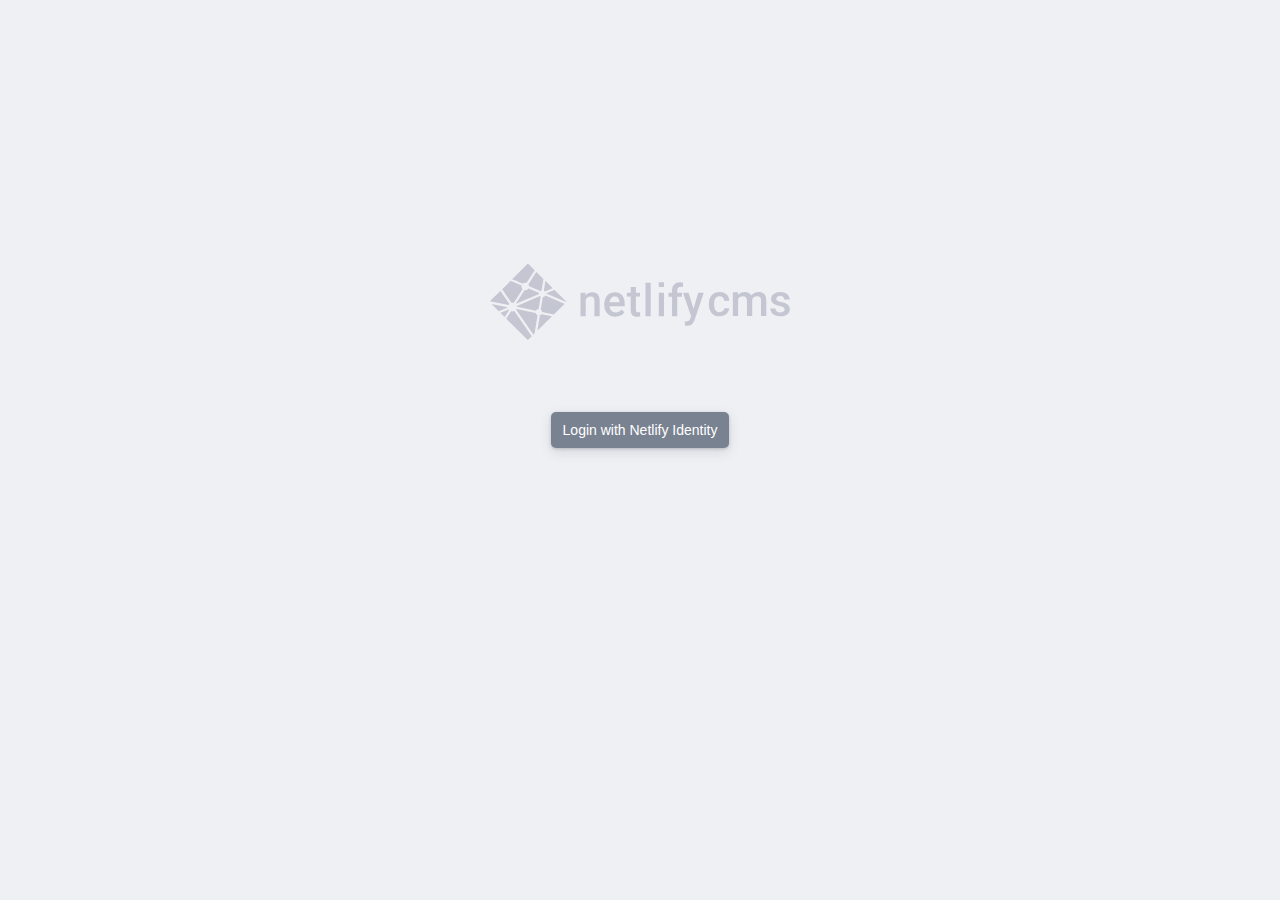
<file: admin/index.html>
<!DOCTYPE html>
<html>
  <head>
    <meta charset="UTF-8">
    <title>Content Manager</title>
  <meta name="robots" content="none"></head>
  <body>
  <script type="text/javascript" src="netlify-identity.js"></script><script type="text/javascript" src="react.production.min.js"></script><script type="text/javascript" src="react-dom.production.min.js"></script><script type="text/javascript" src="netlify-cms-app.js"></script><script type="text/javascript" src="cms.js"></script></body>
</html>
</file>
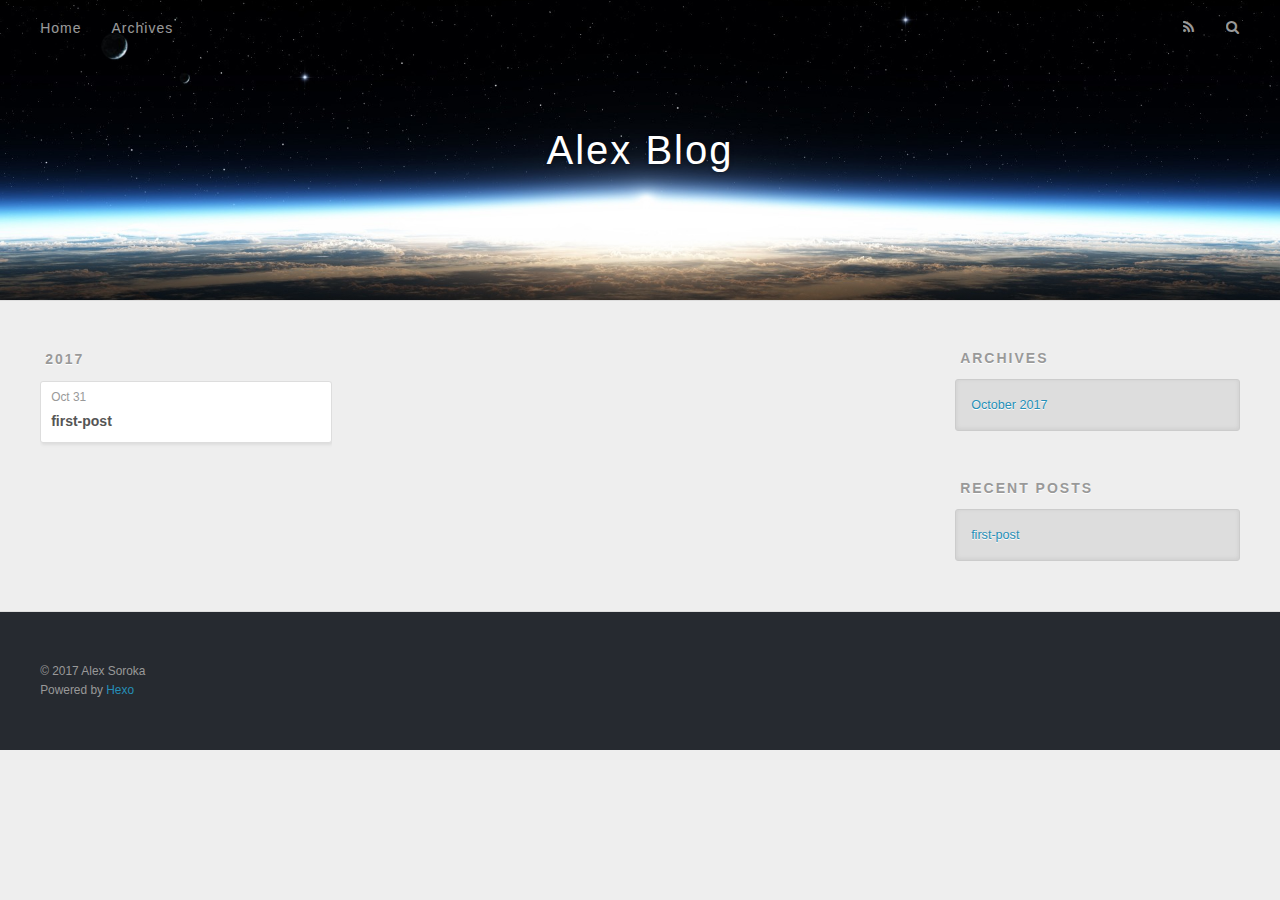
<file: archives/index.html>
<!DOCTYPE html>
<html>
<head>
  <meta charset="utf-8">
  
  <title>Archives | Alex Blog</title>
  <meta name="viewport" content="width=device-width, initial-scale=1, maximum-scale=1">
  <meta name="description" content="My miserable attempt">
<meta property="og:type" content="website">
<meta property="og:title" content="Alex Blog">
<meta property="og:url" content="http://lehaSVV2009.github.io/archives/index.html">
<meta property="og:site_name" content="Alex Blog">
<meta property="og:description" content="My miserable attempt">
<meta name="twitter:card" content="summary">
<meta name="twitter:title" content="Alex Blog">
<meta name="twitter:description" content="My miserable attempt">
  
    <link rel="alternate" href="/atom.xml" title="Alex Blog" type="application/atom+xml">
  
  
    <link rel="icon" href="/favicon.png">
  
  
    <link href="//fonts.googleapis.com/css?family=Source+Code+Pro" rel="stylesheet" type="text/css">
  
  <link rel="stylesheet" href="/css/style.css">
  

</head>

<body>
  <div id="container">
    <div id="wrap">
      <header id="header">
  <div id="banner"></div>
  <div id="header-outer" class="outer">
    <div id="header-title" class="inner">
      <h1 id="logo-wrap">
        <a href="/" id="logo">Alex Blog</a>
      </h1>
      
    </div>
    <div id="header-inner" class="inner">
      <nav id="main-nav">
        <a id="main-nav-toggle" class="nav-icon"></a>
        
          <a class="main-nav-link" href="/">Home</a>
        
          <a class="main-nav-link" href="/archives">Archives</a>
        
      </nav>
      <nav id="sub-nav">
        
          <a id="nav-rss-link" class="nav-icon" href="/atom.xml" title="RSS Feed"></a>
        
        <a id="nav-search-btn" class="nav-icon" title="Search"></a>
      </nav>
      <div id="search-form-wrap">
        <form action="//google.com/search" method="get" accept-charset="UTF-8" class="search-form"><input type="search" name="q" class="search-form-input" placeholder="Search"><button type="submit" class="search-form-submit">&#xF002;</button><input type="hidden" name="sitesearch" value="http://lehaSVV2009.github.io"></form>
      </div>
    </div>
  </div>
</header>
      <div class="outer">
        <section id="main">
  
  
    
    
      
      
      <section class="archives-wrap">
        <div class="archive-year-wrap">
          <a href="/archives/2017" class="archive-year">2017</a>
        </div>
        <div class="archives">
    
    <article class="archive-article archive-type-post">
  <div class="archive-article-inner">
    <header class="archive-article-header">
      <a href="/2017/10/31/first-post/" class="archive-article-date">
  <time datetime="2017-10-31T17:37:11.000Z" itemprop="datePublished">Oct 31</time>
</a>
      
  
    <h1 itemprop="name">
      <a class="archive-article-title" href="/2017/10/31/first-post/">first-post</a>
    </h1>
  

    </header>
  </div>
</article>
  
  
    </div></section>
  

</section>
        
          <aside id="sidebar">
  
    

  
    

  
    
  
    
  <div class="widget-wrap">
    <h3 class="widget-title">Archives</h3>
    <div class="widget">
      <ul class="archive-list"><li class="archive-list-item"><a class="archive-list-link" href="/archives/2017/10/">October 2017</a></li></ul>
    </div>
  </div>


  
    
  <div class="widget-wrap">
    <h3 class="widget-title">Recent Posts</h3>
    <div class="widget">
      <ul>
        
          <li>
            <a href="/2017/10/31/first-post/">first-post</a>
          </li>
        
      </ul>
    </div>
  </div>

  
</aside>
        
      </div>
      <footer id="footer">
  
  <div class="outer">
    <div id="footer-info" class="inner">
      &copy; 2017 Alex Soroka<br>
      Powered by <a href="http://hexo.io/" target="_blank">Hexo</a>
    </div>
  </div>
</footer>
    </div>
    <nav id="mobile-nav">
  
    <a href="/" class="mobile-nav-link">Home</a>
  
    <a href="/archives" class="mobile-nav-link">Archives</a>
  
</nav>
    

<script src="//ajax.googleapis.com/ajax/libs/jquery/2.0.3/jquery.min.js"></script>


  <link rel="stylesheet" href="/fancybox/jquery.fancybox.css">
  <script src="/fancybox/jquery.fancybox.pack.js"></script>


<script src="/js/script.js"></script>

  </div>
</body>
</html>
</file>
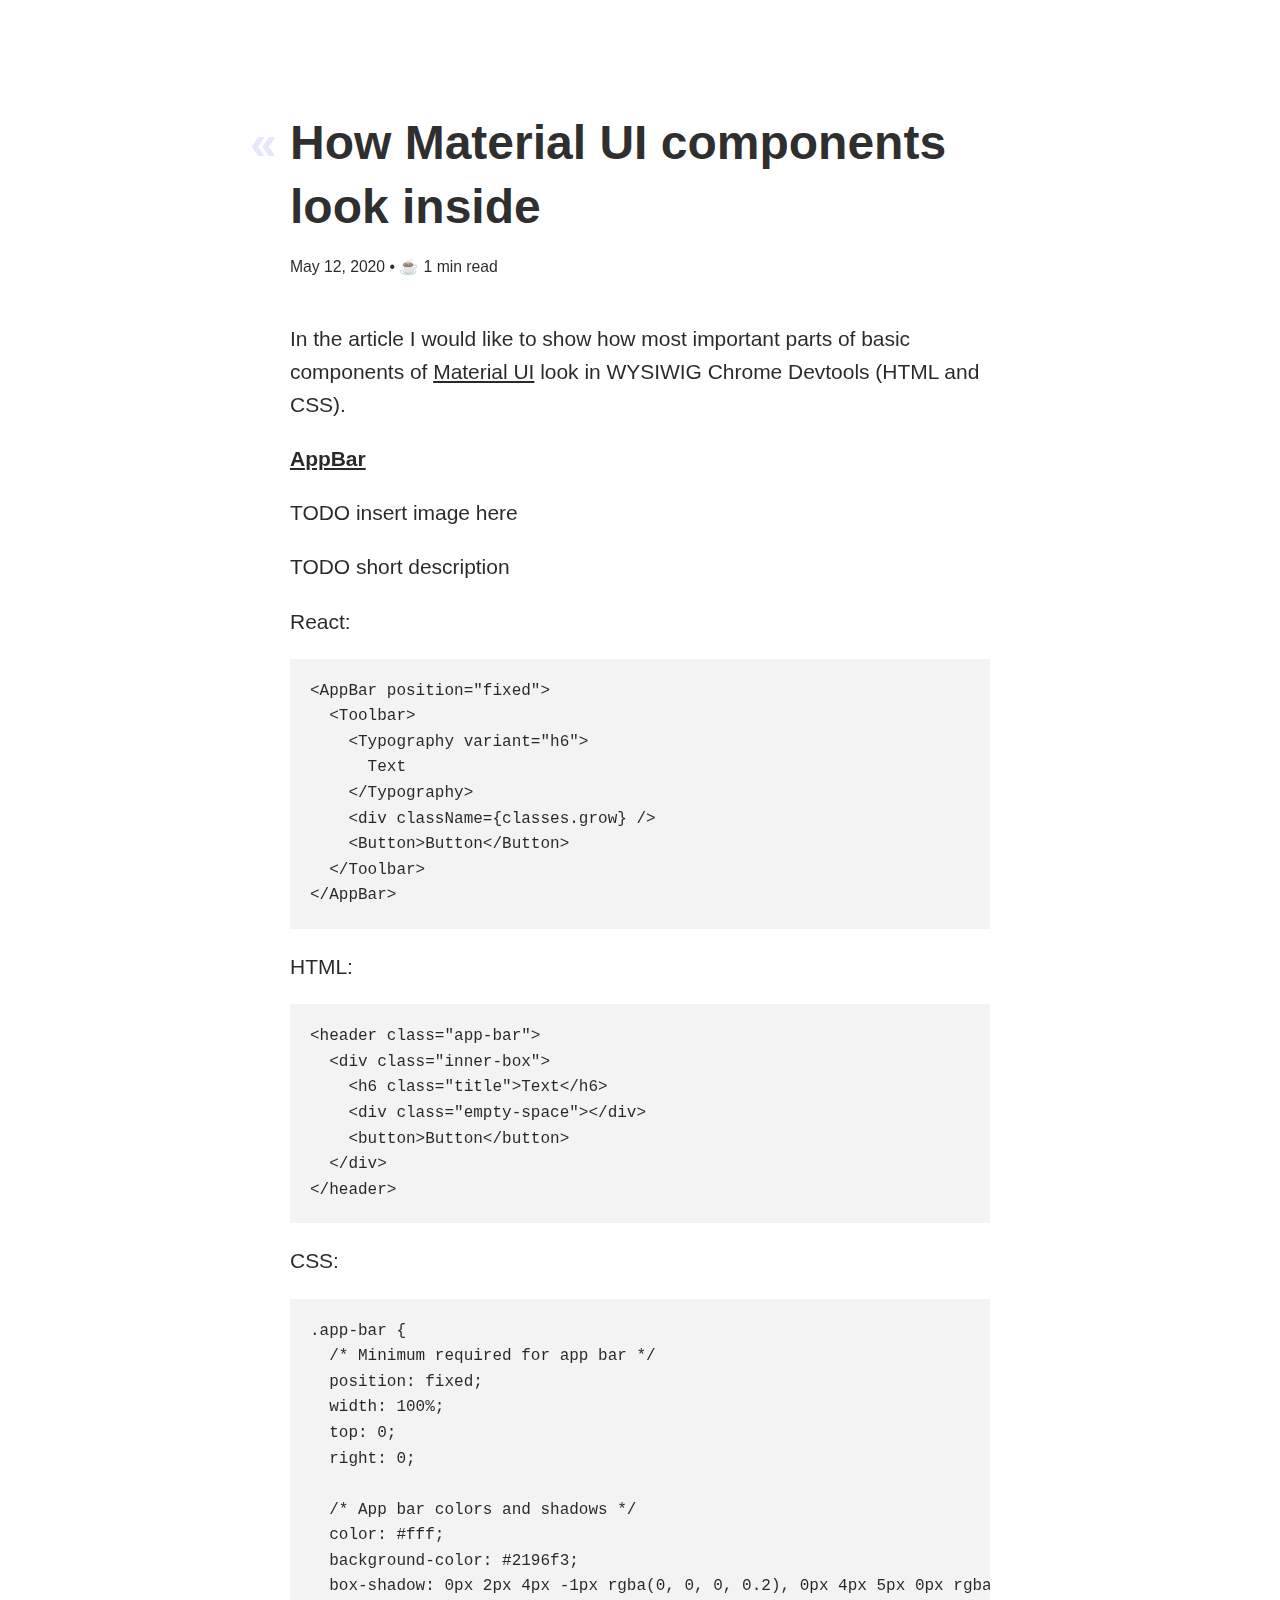
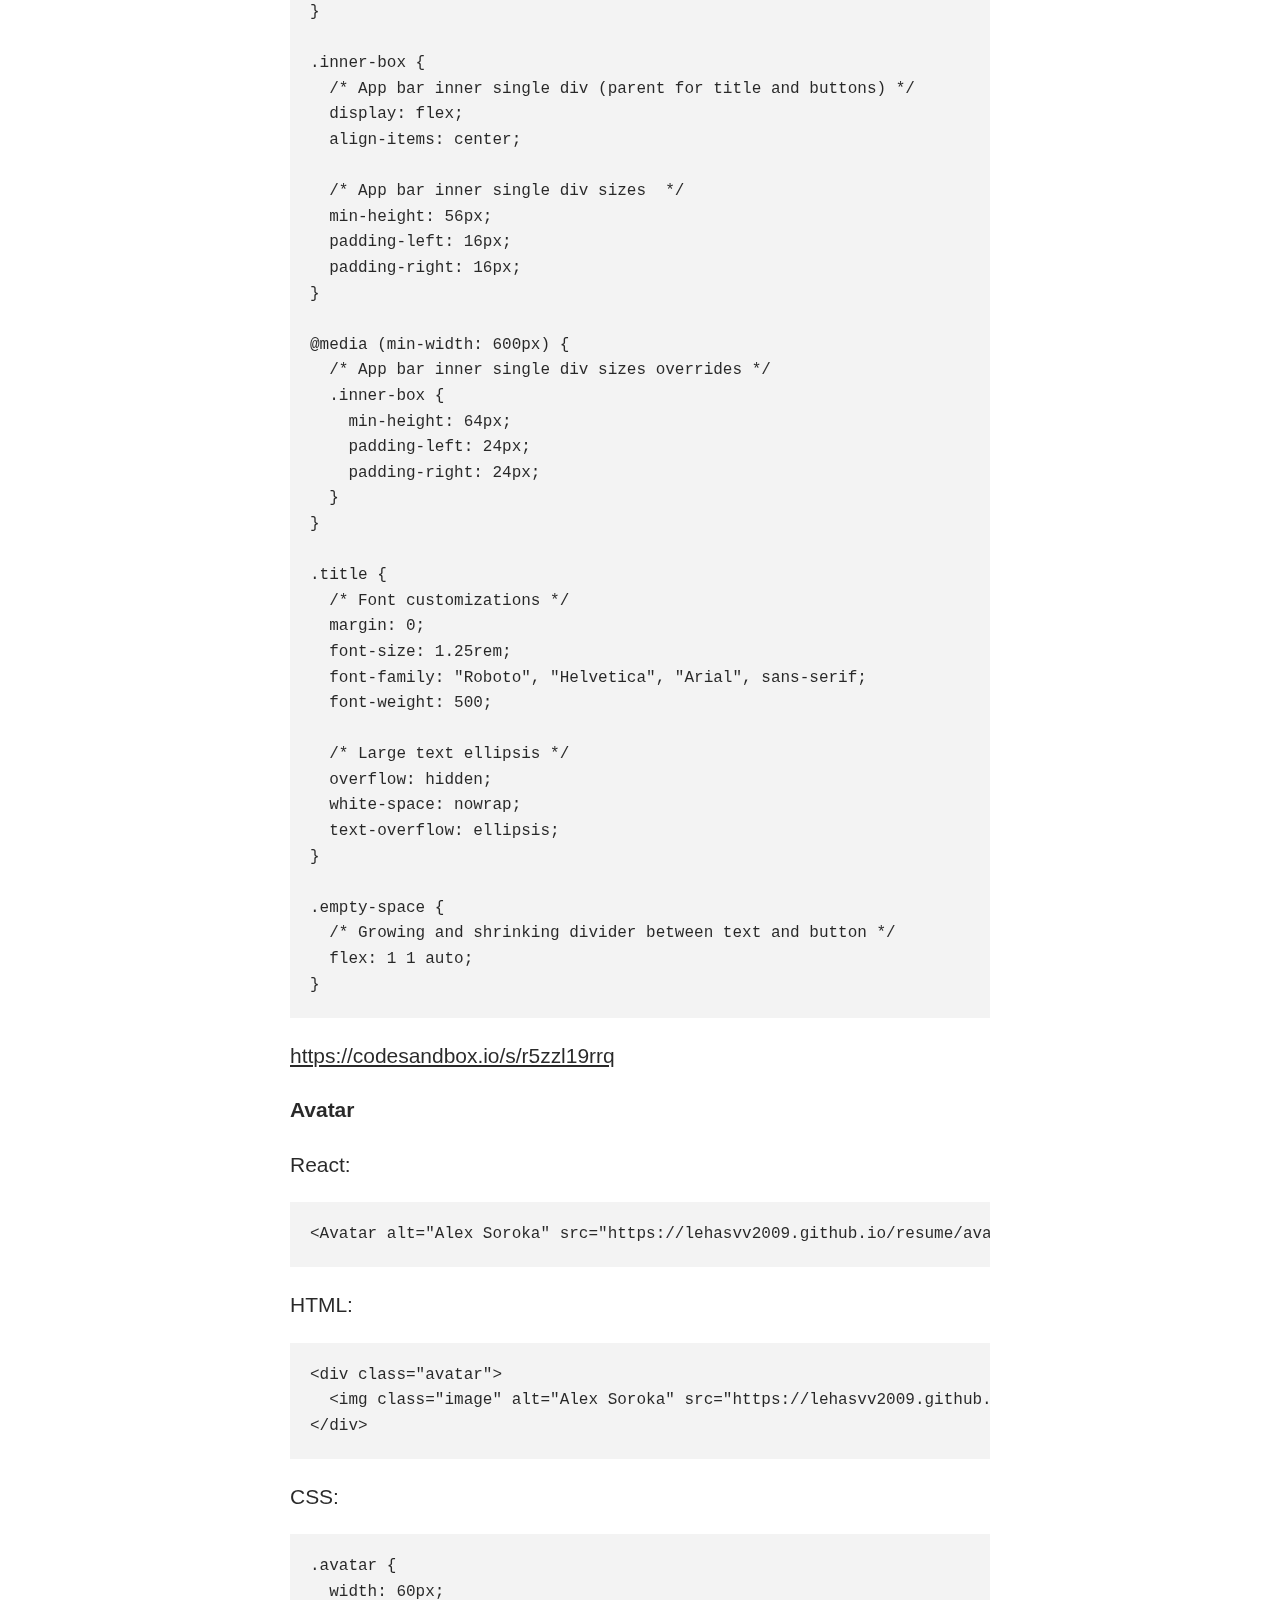
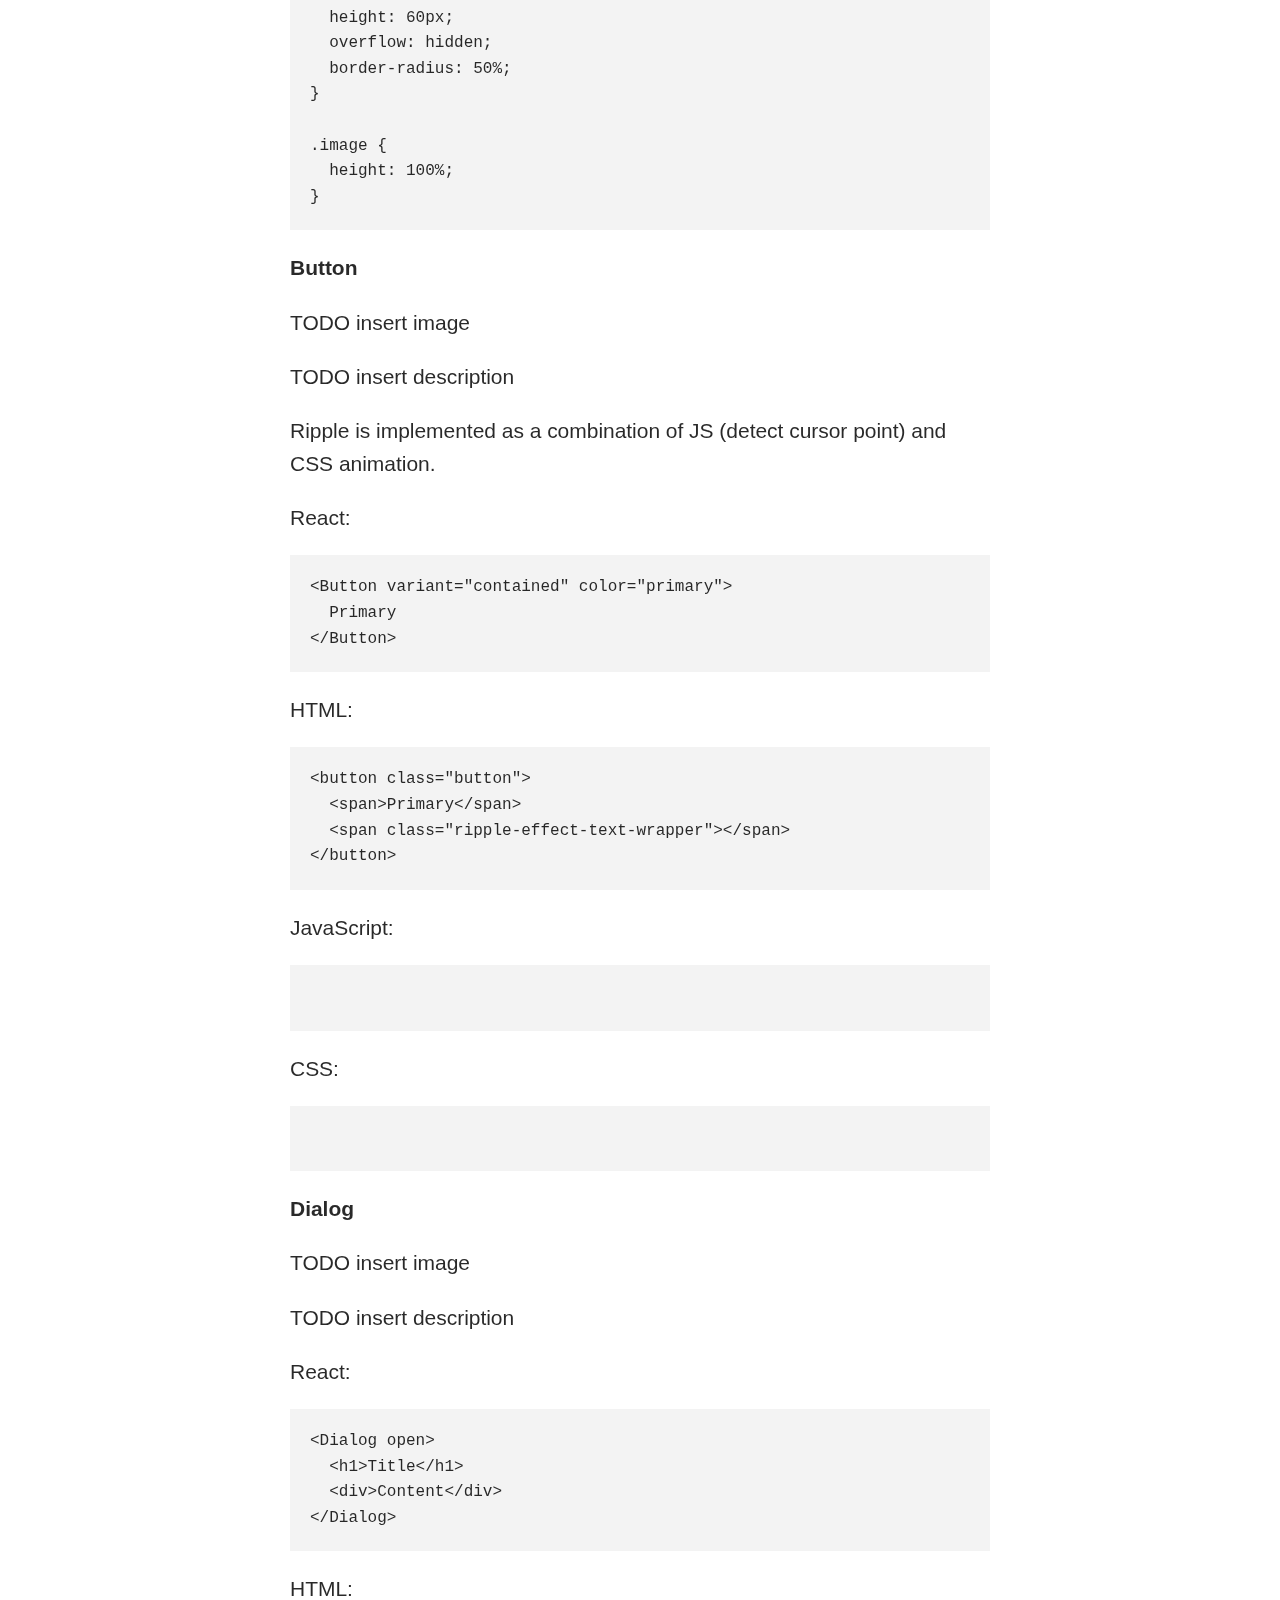
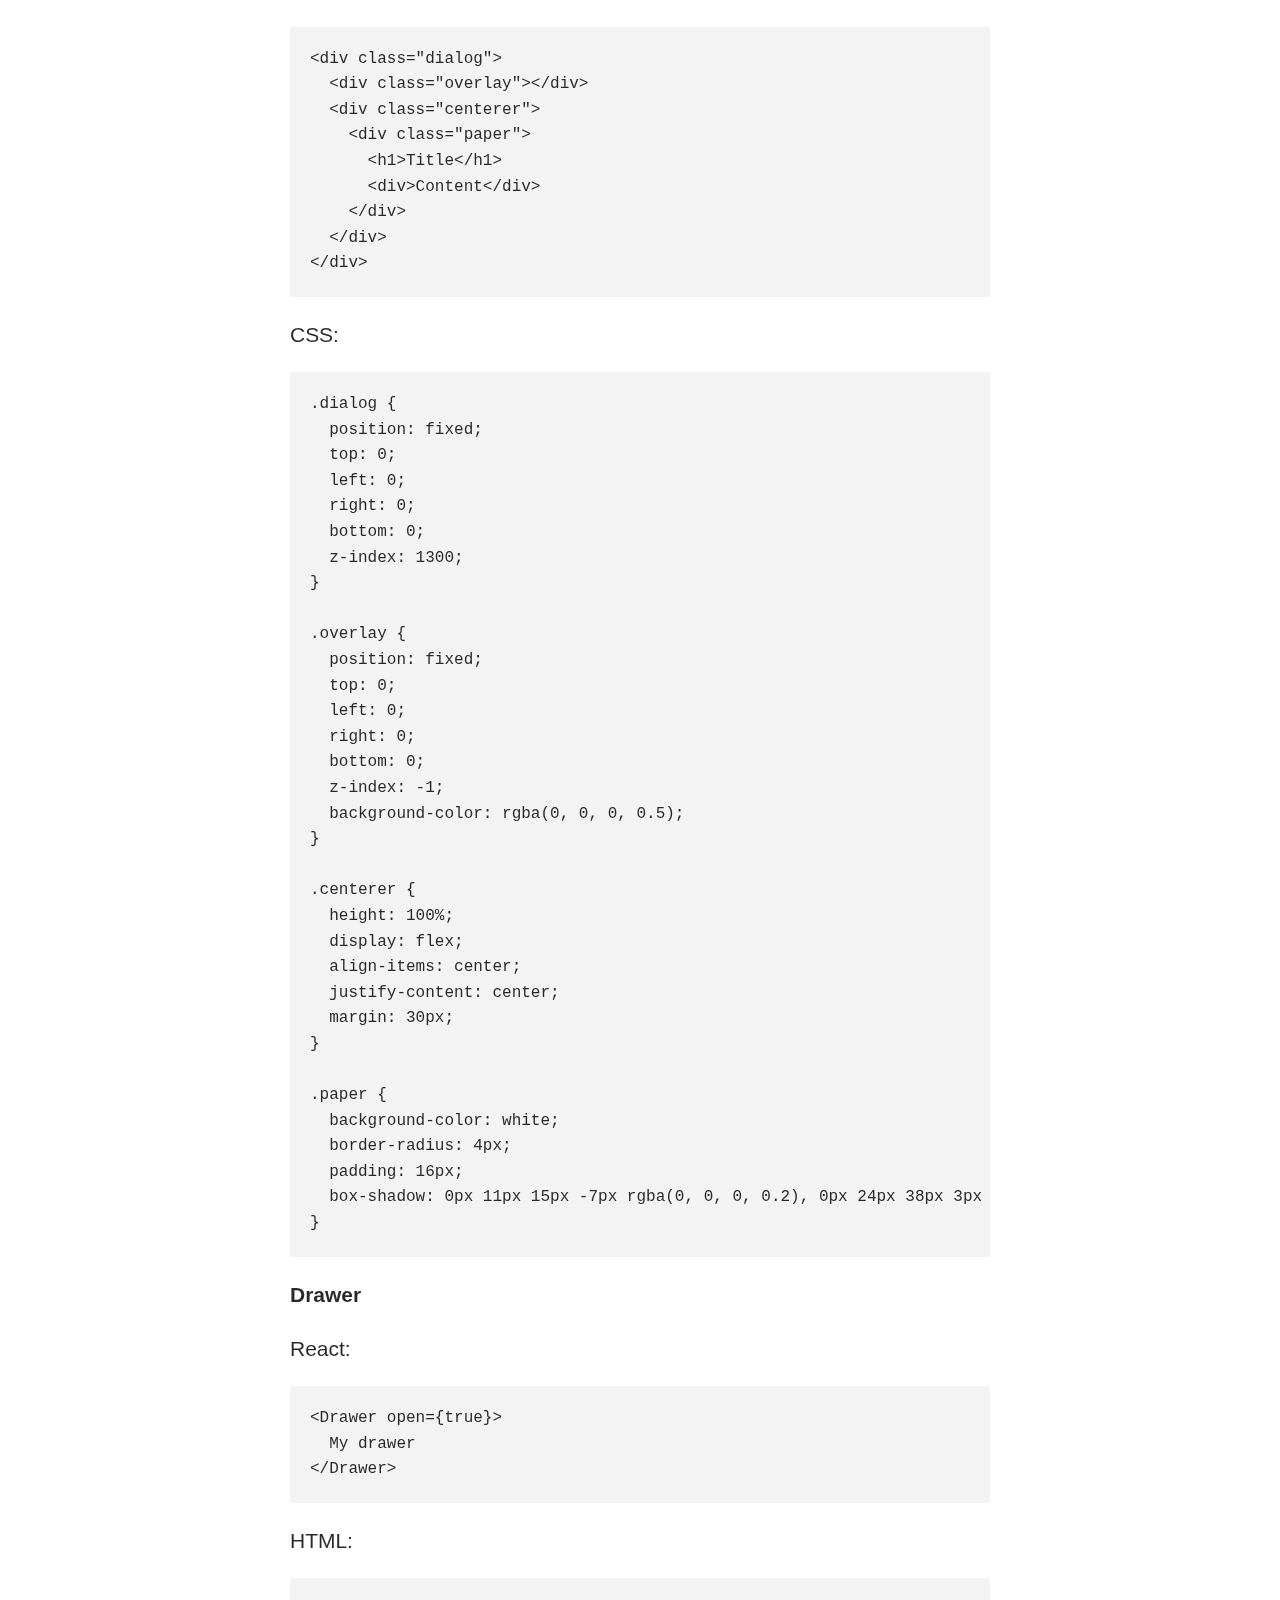
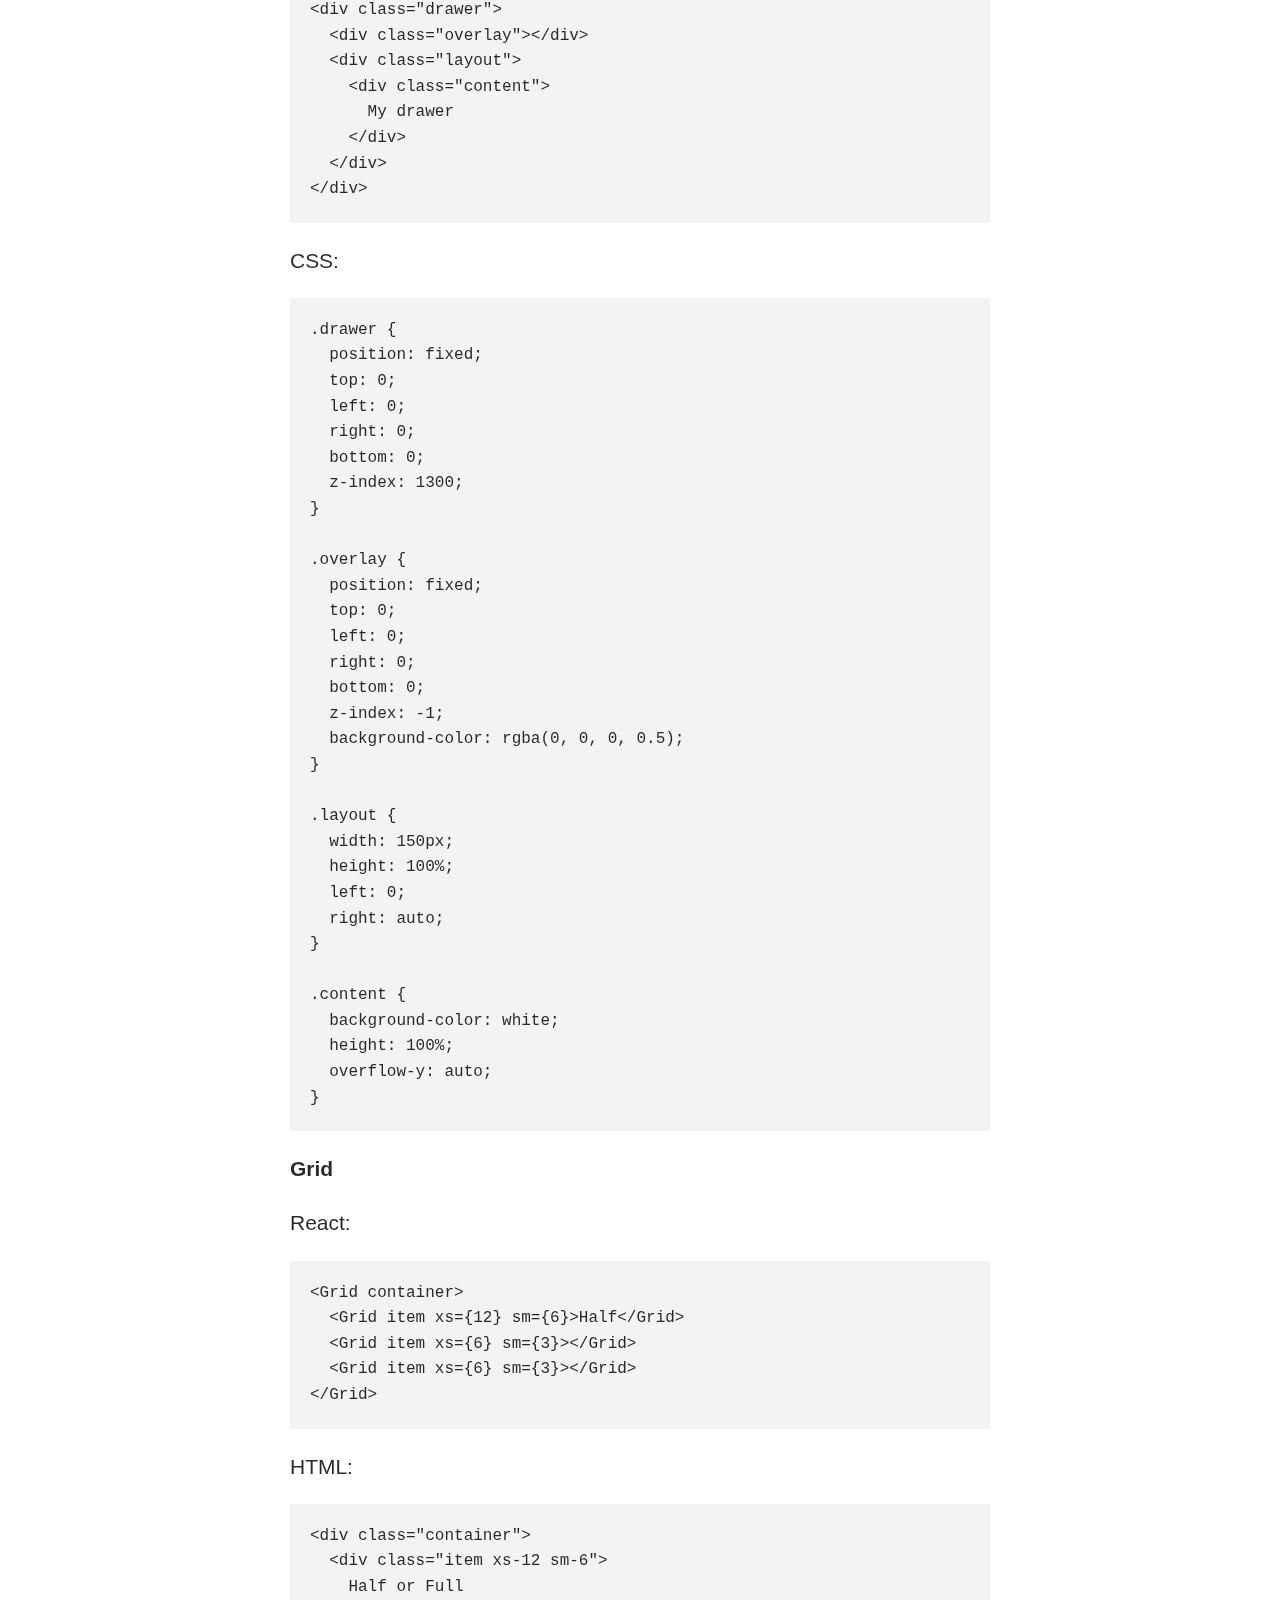
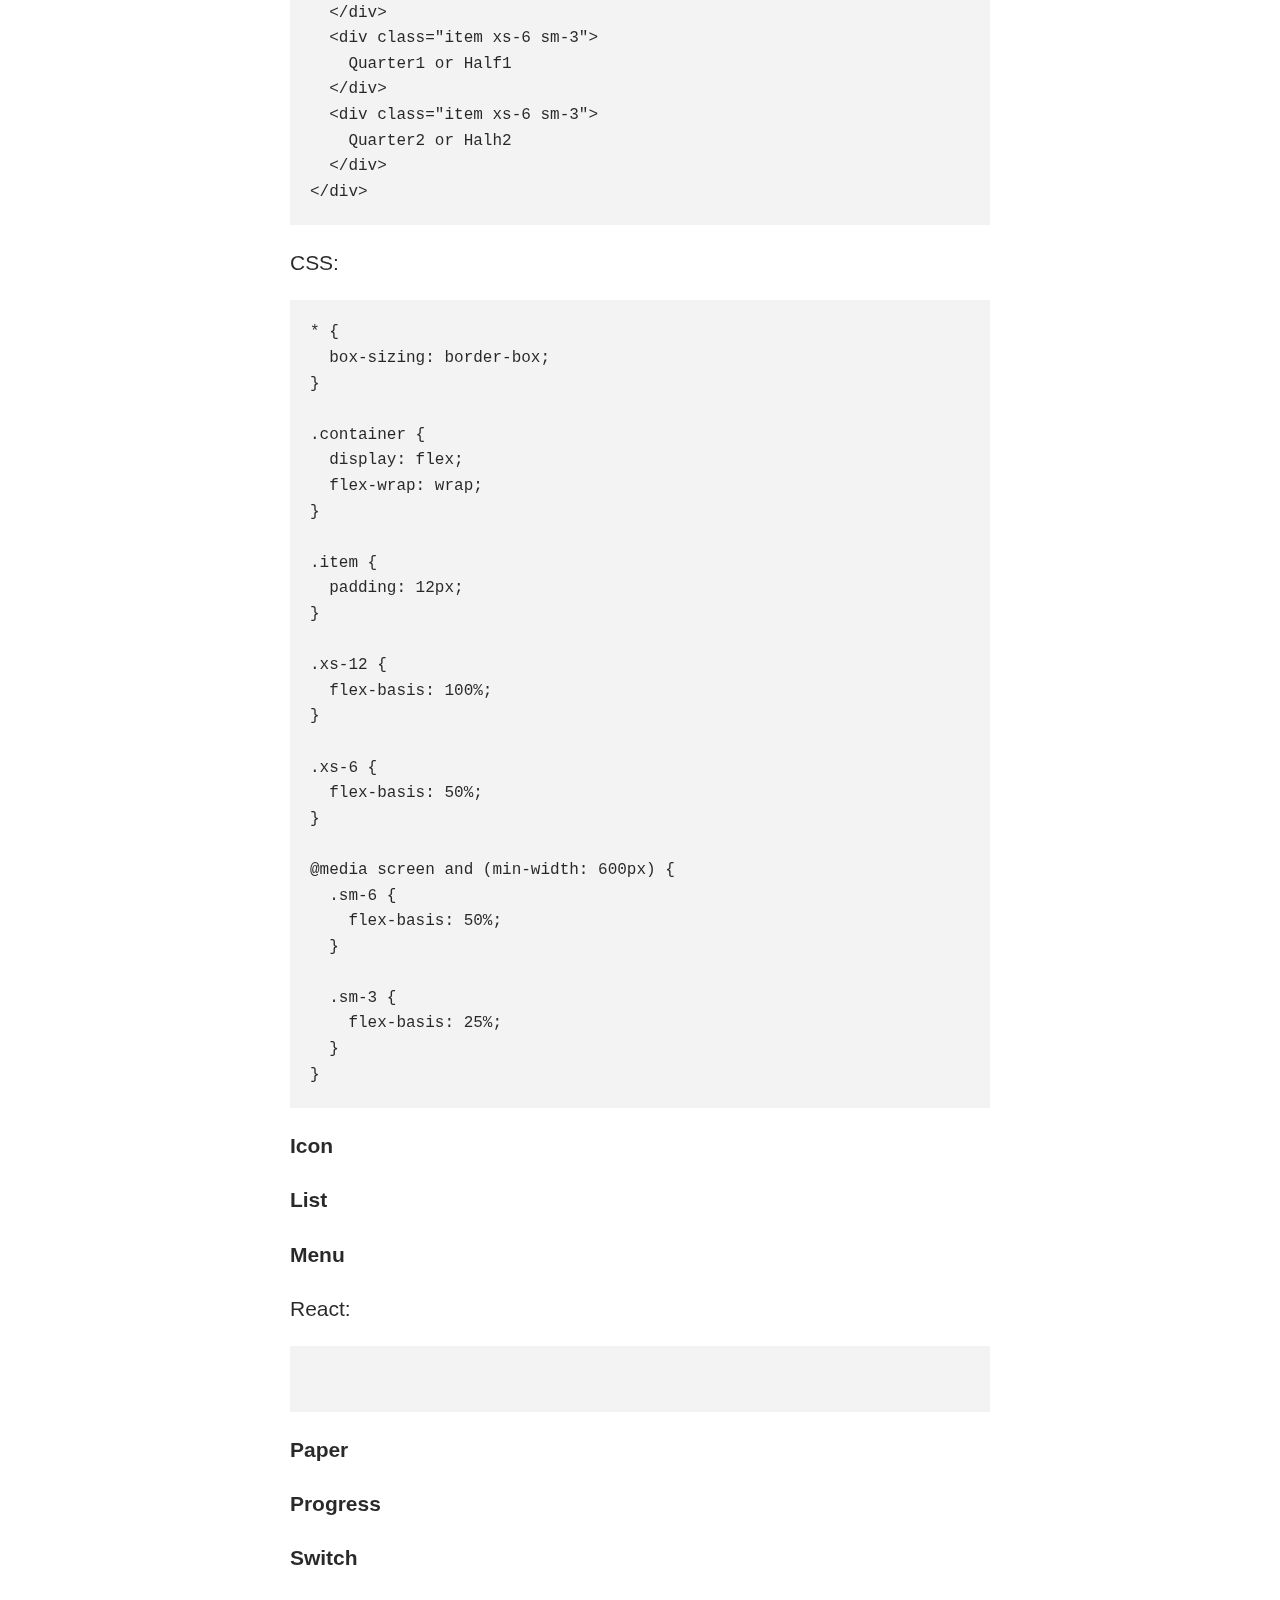
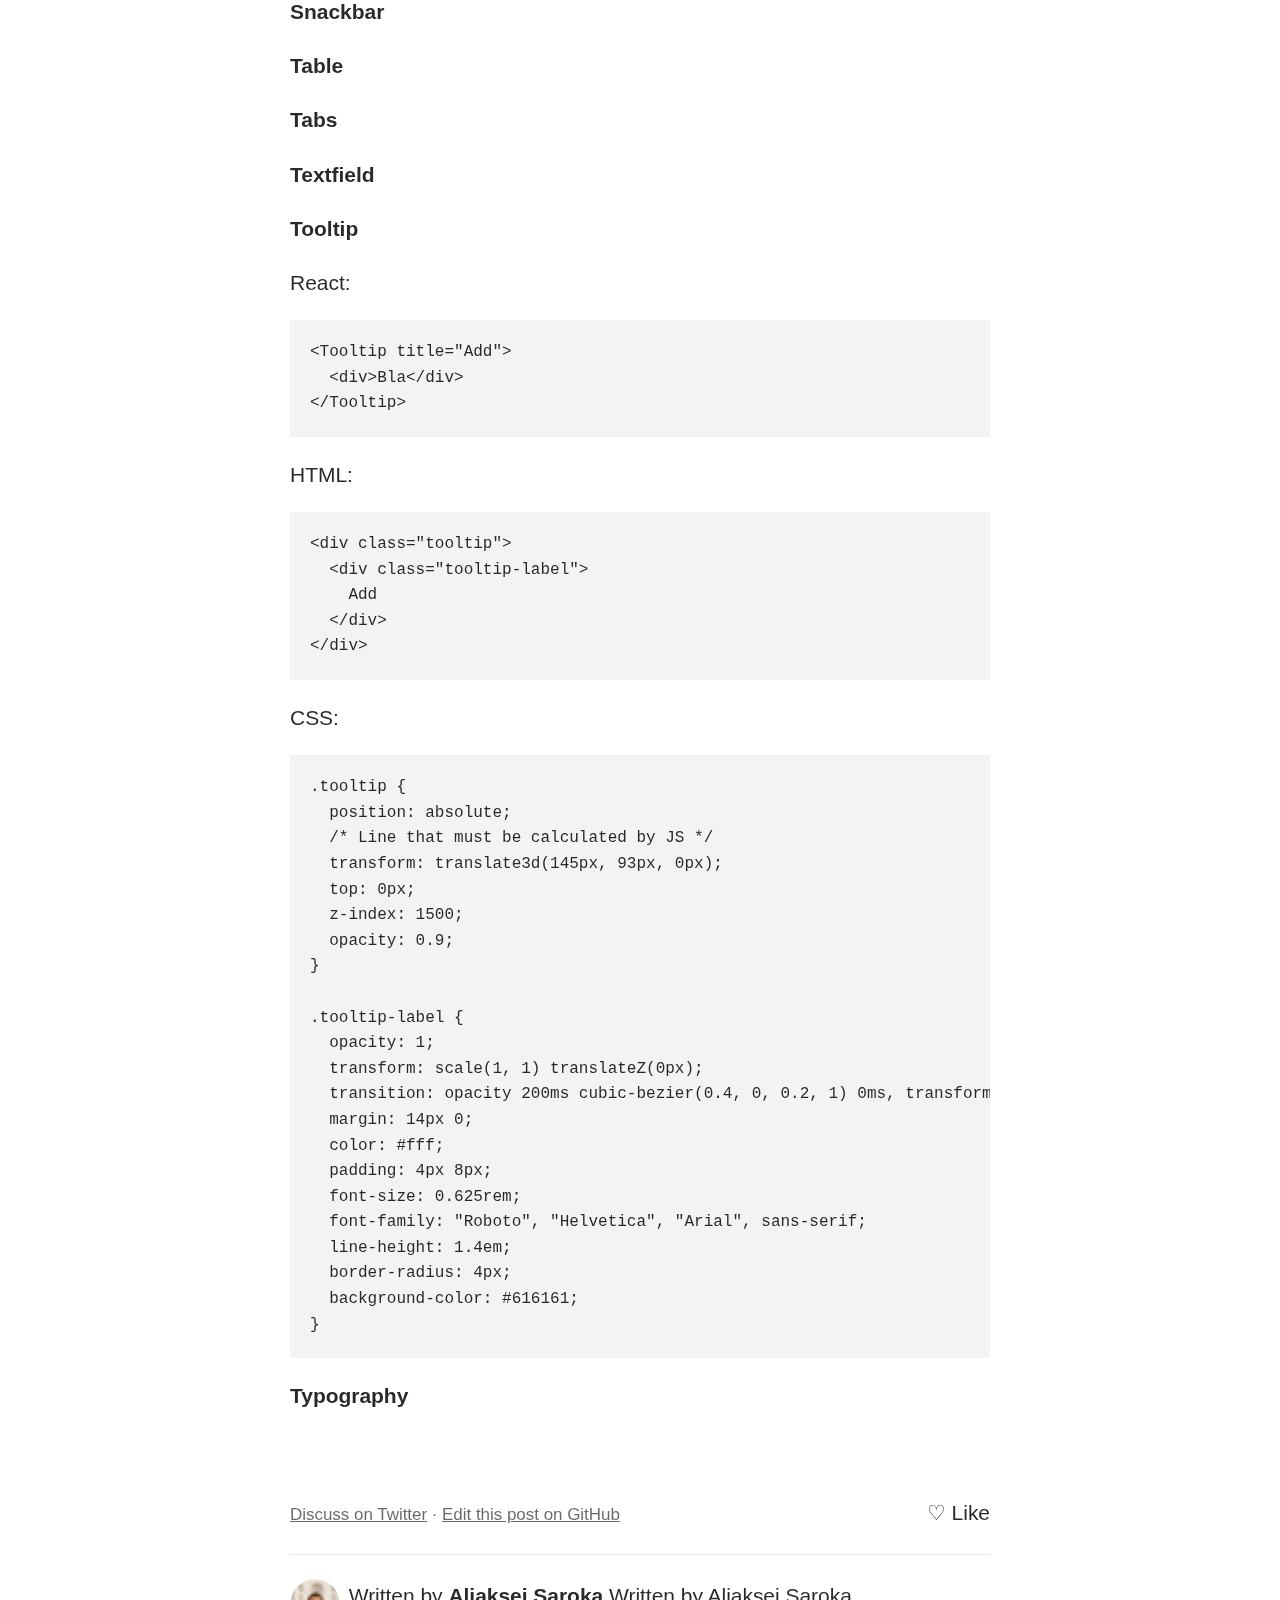
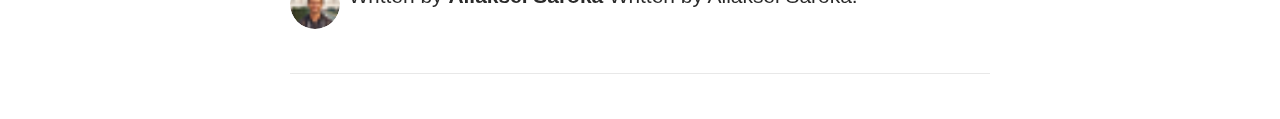
<file: how-material-ui-components-look-inside/index.html>
<!DOCTYPE html><html lang="en"><head><meta charSet="utf-8"/><meta http-equiv="x-ua-compatible" content="ie=edge"/><meta name="viewport" content="width=device-width, initial-scale=1, shrink-to-fit=no"/><style data-href="/styles.a92dc125d7c04d396677.css">.token.cdata,.token.comment,.token.doctype,.token.prolog{color:#546a90}.token.punctuation{color:#77749c}.namespace{opacity:.7}.token.constant,.token.deleted,.token.property,.token.symbol,.token.tag{color:#f6416c}.token.boolean,.token.number{color:#ffd400}.token.attr-name,.token.char,.token.inserted,.token.selector,.token.string{color:#7984d1}.token.builtin{color:#df85ff}.language-css .token.string,.style .token.string,.token.entity,.token.operator,.token.url,.token.variable{color:#f8f8f2}.token.atrule,.token.attr-value,.token.function{color:#ff7a60}.token.class-name{color:#a875ff}.token.keyword{color:#fdbed4}.token.important,.token.regex{color:#ffb86c}.token.bold,.token.important{font-weight:700}.token.italic{font-style:italic}.token.entity{cursor:help}</style><meta name="generator" content="Gatsby 2.21.22"/><title data-react-helmet="true">How Material UI components look inside</title><link data-react-helmet="true" rel="webmention" href="https://webmention.io/lehasvv2009.github.io//webmention"/><link data-react-helmet="true" rel="pingback" href="https://webmention.io/lehasvv2009.github.io//xmlrpc"/><link data-react-helmet="true" href="https://github.com/lehasvv2009" rel="me"/><meta data-react-helmet="true" charSet="utf-8"/><meta data-react-helmet="true" http-equiv="X-UA-Compatible" content="IE=edge"/><meta data-react-helmet="true" name="viewport" content="width=device-width, initial-scale=1"/><meta data-react-helmet="true" name="theme-color" content="#fff"/><meta data-react-helmet="true" itemProp="name" content="How Material UI components look inside"/><meta data-react-helmet="true" name="description" content="In the article I would like to show how most important parts of basic components  of Material UI look in WYSIWIG Chrome Devtools (HTML and…"/><meta data-react-helmet="true" itemProp="image" content="https://lehasvv2009.github.io/static/77b699ee4748cd19e9d9c97057b6dbfb/48094/avatar.png"/><meta data-react-helmet="true" property="og:title" content="How Material UI components look inside"/><meta data-react-helmet="true" property="og:description" content="In the article I would like to show how most important parts of basic components  of Material UI look in WYSIWIG Chrome Devtools (HTML and…"/><meta data-react-helmet="true" property="og:image" content="https://lehasvv2009.github.io/static/77b699ee4748cd19e9d9c97057b6dbfb/48094/avatar.png"/><meta data-react-helmet="true" name="twitter:card" content="summary"/><meta data-react-helmet="true" name="twitter:creator" content=""/><meta data-react-helmet="true" name="twitter:site" content=""/><meta data-react-helmet="true" name="twitter:title" content="How Material UI components look inside"/><meta data-react-helmet="true" name="twitter:description" content="In the article I would like to show how most important parts of basic components  of Material UI look in WYSIWIG Chrome Devtools (HTML and…"/><meta data-react-helmet="true" name="twitter:image" content="https://lehasvv2009.github.io/static/77b699ee4748cd19e9d9c97057b6dbfb/48094/avatar.png"/><meta data-react-helmet="true" name="twitter:label1" content="Reading time"/><meta data-react-helmet="true" name="twitter:data1" content="1 min read"/><link rel="icon" href="/favicon-32x32.png?v=c180c5fe4a00770520d60e7bcd71e8d2"/><link rel="manifest" href="/manifest.webmanifest"/><meta name="theme-color" content="#ffffff"/><link rel="apple-touch-icon" sizes="48x48" href="/icons/icon-48x48.png?v=c180c5fe4a00770520d60e7bcd71e8d2"/><link rel="apple-touch-icon" sizes="72x72" href="/icons/icon-72x72.png?v=c180c5fe4a00770520d60e7bcd71e8d2"/><link rel="apple-touch-icon" sizes="96x96" href="/icons/icon-96x96.png?v=c180c5fe4a00770520d60e7bcd71e8d2"/><link rel="apple-touch-icon" sizes="144x144" href="/icons/icon-144x144.png?v=c180c5fe4a00770520d60e7bcd71e8d2"/><link rel="apple-touch-icon" sizes="192x192" href="/icons/icon-192x192.png?v=c180c5fe4a00770520d60e7bcd71e8d2"/><link rel="apple-touch-icon" sizes="256x256" href="/icons/icon-256x256.png?v=c180c5fe4a00770520d60e7bcd71e8d2"/><link rel="apple-touch-icon" sizes="384x384" href="/icons/icon-384x384.png?v=c180c5fe4a00770520d60e7bcd71e8d2"/><link rel="apple-touch-icon" sizes="512x512" href="/icons/icon-512x512.png?v=c180c5fe4a00770520d60e7bcd71e8d2"/><link rel="alternate" type="application/rss+xml" title="Aliaksei Saroka" href="/rss.xml"/><link rel="preconnect dns-prefetch" href="https://www.google-analytics.com"/><link as="script" rel="preload" href="/webpack-runtime-fe6d4af9e20060ab5d22.js"/><link as="script" rel="preload" href="/framework-20ef01989315425214b5.js"/><link as="script" rel="preload" href="/styles-87377f8a4e3d033dcfd3.js"/><link as="script" rel="preload" href="/532a2f07-9b9ff0c8c1058b049d2c.js"/><link as="script" rel="preload" href="/app-6710c7ec12f6f10087b0.js"/><link as="script" rel="preload" href="/e55b1624863f201557be7973b640ebc2d41868d9-2e8a1cd098a2433be1ec.js"/><link as="script" rel="preload" href="/component---node-modules-gatsby-theme-medium-to-own-blog-src-templates-blog-post-js-22955e7ff5f7e8a46618.js"/><link as="fetch" rel="preload" href="/page-data/how-material-ui-components-look-inside/page-data.json" crossorigin="anonymous"/><link as="fetch" rel="preload" href="/page-data/app-data.json" crossorigin="anonymous"/></head><body><div id="___gatsby"><div style="outline:none" tabindex="-1" id="gatsby-focus-wrapper"><main><style data-emotion-css="92yktz">body,html{margin:0;padding:0;}html{box-sizing:border-box;font-size:62.5%;background:#ffffff;}body{margin:0;-webkit-font-smoothing:antialiased;-moz-osx-font-smoothing:grayscale;line-height:1.6;font-size:2.1rem;font-weight:400;font-family:-apple-system,BlinkMacSystemFont,Avenir,'Avenir Next','Segoe UI',Roboto,Oxygen,Ubuntu,Cantarell,'Fira Sans','Droid Sans','Helvetica Neue',sans-serif;height:100%;background:#ffffff;color:rgba(0,0,0,0.84);text-rendering:optimizeLegibility;}h1,h2,p,i,a{color:rgba(0,0,0,0.84);}h1,h2,h3,h4,h5,h6{line-height:1.1;}h1{font-size:48px;text-align:left;margin-bottom:8px;}h2{font-size:26px;font-weight:700;padding:0;margin:56px 0 -13px -1.883px;text-align:left;line-height:34.5px;-webkit-letter-spacing:-0.45px;-moz-letter-spacing:-0.45px;-ms-letter-spacing:-0.45px;letter-spacing:-0.45px;}p,i,a{margin-top:21px;font-size:21px;-webkit-letter-spacing:-0.03px;-moz-letter-spacing:-0.03px;-ms-letter-spacing:-0.03px;letter-spacing:-0.03px;line-height:1.58;}a{-webkit-text-decoration:underline;text-decoration:underline;}blockquote{font-size:30px;font-style:italic;-webkit-letter-spacing:-0.36px;-moz-letter-spacing:-0.36px;-ms-letter-spacing:-0.36px;letter-spacing:-0.36px;line-height:44.4px;overflow-wrap:break-word;margin:55px 0 33px 0;color:rgba(0,0,0,0.68);border-left:3px solid rgba(0,0,0,0.84);padding-left:20px;margin-left:-23px;padding-bottom:2px;}blockquote p:last-child{margin-bottom:0;}pre,code{font-size:16px;background:rgb(243,243,243);font-family:'SFMono-Regular',Menlo,Monaco,'Courier New',Courier,monospace;}code{padding:3px 4px;margin:0 2px;}pre{overflow-x:auto;padding:20px;}pre code{padding:0;margin:0;}mark{background:lavender;}::selection{background-color:lavender;}img{max-width:100%;}h1,h2,h3,h4,h5,h6{position:relative;}.anchor{position:absolute;left:-30px;opacity:0;width:30px;}h1:hover .anchor,h2:hover .anchor,h3:hover .anchor,h4:hover .anchor,h5:hover .anchor,h6:hover .anchor{opacity:1;}h1 .anchor{margin-top:21px;}h3 .anchor{margin-top:5px;}h4 .anchor{margin-top:2px;}figcaption{width:100%;margin-top:10px;line-height:1.4;color:rgba(0,0,0,0.68);-webkit-letter-spacing:0;-moz-letter-spacing:0;-ms-letter-spacing:0;letter-spacing:0;text-align:center;font-size:14px;}</style><style data-emotion-css="1eyi4r2">.css-1eyi4r2{display:-webkit-box;display:-webkit-flex;display:-ms-flexbox;display:flex;-webkit-align-items:center;-webkit-box-align:center;-ms-flex-align:center;align-items:center;-webkit-box-pack:center;-webkit-justify-content:center;-ms-flex-pack:center;justify-content:center;-webkit-flex-direction:column;-ms-flex-direction:column;flex-direction:column;}</style><section class="css-1eyi4r2"><style data-emotion-css="bqa0gu">.css-bqa0gu{max-width:700px;margin:0 auto;width:80%;}</style><div class="css-bqa0gu"><article><style data-emotion-css="d0rs0v">.css-d0rs0v{margin-top:5em;margin-bottom:2em;}.css-d0rs0v p{font-size:0.75em;}</style><header class="css-d0rs0v"><h1><style data-emotion-css="w2ty31">.css-w2ty31{-webkit-text-decoration:none;text-decoration:none;font-size:48px;color:lavender;margin-left:-40px;}</style><a class="css-w2ty31" href="/">«</a> <!-- -->How Material UI components look inside</h1><p>May 12, 2020<!-- --> • ☕️ 1 min read</p><div></div></header><p>In the article I would like to show how most important parts of basic components of <a href="https://material-ui.com/" target="_blank" rel="nofollow noopener noreferrer">Material UI</a> look in WYSIWIG Chrome Devtools (HTML and CSS).</p><p><a href="https://material-ui.com/demos/app-bar/" target="_blank" rel="nofollow noopener noreferrer"><strong>AppBar</strong></a></p><p>TODO insert image here</p><p>TODO short description</p><p>React:</p><pre><div class="prism-code language-undefined" style="color:rgba(0, 0, 0, 0.84);background-color:rgb(243, 243, 243)"><div class="token-line" style="color:rgba(0, 0, 0, 0.84)"><span class="token plain">&lt;AppBar position=&quot;fixed&quot;&gt;</span></div><div class="token-line" style="color:rgba(0, 0, 0, 0.84)"><span class="token plain">  &lt;Toolbar&gt;</span></div><div class="token-line" style="color:rgba(0, 0, 0, 0.84)"><span class="token plain">    &lt;Typography variant=&quot;h6&quot;&gt;</span></div><div class="token-line" style="color:rgba(0, 0, 0, 0.84)"><span class="token plain">      Text</span></div><div class="token-line" style="color:rgba(0, 0, 0, 0.84)"><span class="token plain">    &lt;/Typography&gt;</span></div><div class="token-line" style="color:rgba(0, 0, 0, 0.84)"><span class="token plain">    &lt;div className={classes.grow} /&gt;</span></div><div class="token-line" style="color:rgba(0, 0, 0, 0.84)"><span class="token plain">    &lt;Button&gt;Button&lt;/Button&gt;</span></div><div class="token-line" style="color:rgba(0, 0, 0, 0.84)"><span class="token plain">  &lt;/Toolbar&gt;</span></div><div class="token-line" style="color:rgba(0, 0, 0, 0.84)"><span class="token plain">&lt;/AppBar&gt;</span></div></div></pre><p>HTML:</p><pre><div class="prism-code language-undefined" style="color:rgba(0, 0, 0, 0.84);background-color:rgb(243, 243, 243)"><div class="token-line" style="color:rgba(0, 0, 0, 0.84)"><span class="token plain">&lt;header class=&quot;app-bar&quot;&gt;</span></div><div class="token-line" style="color:rgba(0, 0, 0, 0.84)"><span class="token plain">  &lt;div class=&quot;inner-box&quot;&gt;</span></div><div class="token-line" style="color:rgba(0, 0, 0, 0.84)"><span class="token plain">    &lt;h6 class=&quot;title&quot;&gt;Text&lt;/h6&gt;</span></div><div class="token-line" style="color:rgba(0, 0, 0, 0.84)"><span class="token plain">    &lt;div class=&quot;empty-space&quot;&gt;&lt;/div&gt;</span></div><div class="token-line" style="color:rgba(0, 0, 0, 0.84)"><span class="token plain">    &lt;button&gt;Button&lt;/button&gt;</span></div><div class="token-line" style="color:rgba(0, 0, 0, 0.84)"><span class="token plain">  &lt;/div&gt;</span></div><div class="token-line" style="color:rgba(0, 0, 0, 0.84)"><span class="token plain">&lt;/header&gt;</span></div></div></pre><p>CSS:</p><pre><div class="prism-code language-undefined" style="color:rgba(0, 0, 0, 0.84);background-color:rgb(243, 243, 243)"><div class="token-line" style="color:rgba(0, 0, 0, 0.84)"><span class="token plain">.app-bar {</span></div><div class="token-line" style="color:rgba(0, 0, 0, 0.84)"><span class="token plain">  /* Minimum required for app bar */</span></div><div class="token-line" style="color:rgba(0, 0, 0, 0.84)"><span class="token plain">  position: fixed;</span></div><div class="token-line" style="color:rgba(0, 0, 0, 0.84)"><span class="token plain">  width: 100%;</span></div><div class="token-line" style="color:rgba(0, 0, 0, 0.84)"><span class="token plain">  top: 0;</span></div><div class="token-line" style="color:rgba(0, 0, 0, 0.84)"><span class="token plain">  right: 0;</span></div><div class="token-line" style="color:rgba(0, 0, 0, 0.84)"><span class="token plain" style="display:inline-block"></span></div><div class="token-line" style="color:rgba(0, 0, 0, 0.84)"><span class="token plain">  /* App bar colors and shadows */</span></div><div class="token-line" style="color:rgba(0, 0, 0, 0.84)"><span class="token plain">  color: #fff;</span></div><div class="token-line" style="color:rgba(0, 0, 0, 0.84)"><span class="token plain">  background-color: #2196f3;</span></div><div class="token-line" style="color:rgba(0, 0, 0, 0.84)"><span class="token plain">  box-shadow: 0px 2px 4px -1px rgba(0, 0, 0, 0.2), 0px 4px 5px 0px rgba(0, 0, 0, 0.14), 0px 1px 10px 0px rgba(0, 0, 0, 0.12);</span></div><div class="token-line" style="color:rgba(0, 0, 0, 0.84)"><span class="token plain">}</span></div><div class="token-line" style="color:rgba(0, 0, 0, 0.84)"><span class="token plain" style="display:inline-block"></span></div><div class="token-line" style="color:rgba(0, 0, 0, 0.84)"><span class="token plain">.inner-box {</span></div><div class="token-line" style="color:rgba(0, 0, 0, 0.84)"><span class="token plain">  /* App bar inner single div (parent for title and buttons) */</span></div><div class="token-line" style="color:rgba(0, 0, 0, 0.84)"><span class="token plain">  display: flex;</span></div><div class="token-line" style="color:rgba(0, 0, 0, 0.84)"><span class="token plain">  align-items: center;</span></div><div class="token-line" style="color:rgba(0, 0, 0, 0.84)"><span class="token plain" style="display:inline-block"></span></div><div class="token-line" style="color:rgba(0, 0, 0, 0.84)"><span class="token plain">  /* App bar inner single div sizes  */</span></div><div class="token-line" style="color:rgba(0, 0, 0, 0.84)"><span class="token plain">  min-height: 56px;</span></div><div class="token-line" style="color:rgba(0, 0, 0, 0.84)"><span class="token plain">  padding-left: 16px;</span></div><div class="token-line" style="color:rgba(0, 0, 0, 0.84)"><span class="token plain">  padding-right: 16px;</span></div><div class="token-line" style="color:rgba(0, 0, 0, 0.84)"><span class="token plain">}</span></div><div class="token-line" style="color:rgba(0, 0, 0, 0.84)"><span class="token plain" style="display:inline-block"></span></div><div class="token-line" style="color:rgba(0, 0, 0, 0.84)"><span class="token plain">@media (min-width: 600px) {</span></div><div class="token-line" style="color:rgba(0, 0, 0, 0.84)"><span class="token plain">  /* App bar inner single div sizes overrides */</span></div><div class="token-line" style="color:rgba(0, 0, 0, 0.84)"><span class="token plain">  .inner-box {</span></div><div class="token-line" style="color:rgba(0, 0, 0, 0.84)"><span class="token plain">    min-height: 64px;</span></div><div class="token-line" style="color:rgba(0, 0, 0, 0.84)"><span class="token plain">    padding-left: 24px;</span></div><div class="token-line" style="color:rgba(0, 0, 0, 0.84)"><span class="token plain">    padding-right: 24px;</span></div><div class="token-line" style="color:rgba(0, 0, 0, 0.84)"><span class="token plain">  }</span></div><div class="token-line" style="color:rgba(0, 0, 0, 0.84)"><span class="token plain">}</span></div><div class="token-line" style="color:rgba(0, 0, 0, 0.84)"><span class="token plain" style="display:inline-block"></span></div><div class="token-line" style="color:rgba(0, 0, 0, 0.84)"><span class="token plain">.title {</span></div><div class="token-line" style="color:rgba(0, 0, 0, 0.84)"><span class="token plain">  /* Font customizations */</span></div><div class="token-line" style="color:rgba(0, 0, 0, 0.84)"><span class="token plain">  margin: 0;</span></div><div class="token-line" style="color:rgba(0, 0, 0, 0.84)"><span class="token plain">  font-size: 1.25rem;</span></div><div class="token-line" style="color:rgba(0, 0, 0, 0.84)"><span class="token plain">  font-family: &quot;Roboto&quot;, &quot;Helvetica&quot;, &quot;Arial&quot;, sans-serif;</span></div><div class="token-line" style="color:rgba(0, 0, 0, 0.84)"><span class="token plain">  font-weight: 500;</span></div><div class="token-line" style="color:rgba(0, 0, 0, 0.84)"><span class="token plain" style="display:inline-block"></span></div><div class="token-line" style="color:rgba(0, 0, 0, 0.84)"><span class="token plain">  /* Large text ellipsis */</span></div><div class="token-line" style="color:rgba(0, 0, 0, 0.84)"><span class="token plain">  overflow: hidden;</span></div><div class="token-line" style="color:rgba(0, 0, 0, 0.84)"><span class="token plain">  white-space: nowrap;</span></div><div class="token-line" style="color:rgba(0, 0, 0, 0.84)"><span class="token plain">  text-overflow: ellipsis;</span></div><div class="token-line" style="color:rgba(0, 0, 0, 0.84)"><span class="token plain">}</span></div><div class="token-line" style="color:rgba(0, 0, 0, 0.84)"><span class="token plain" style="display:inline-block"></span></div><div class="token-line" style="color:rgba(0, 0, 0, 0.84)"><span class="token plain">.empty-space {</span></div><div class="token-line" style="color:rgba(0, 0, 0, 0.84)"><span class="token plain">  /* Growing and shrinking divider between text and button */</span></div><div class="token-line" style="color:rgba(0, 0, 0, 0.84)"><span class="token plain">  flex: 1 1 auto;</span></div><div class="token-line" style="color:rgba(0, 0, 0, 0.84)"><span class="token plain">}</span></div></div></pre><p><a href="https://codesandbox.io/s/r5zzl19rrq" target="_blank" rel="nofollow noopener noreferrer">https://codesandbox.io/s/r5zzl19rrq</a></p><p><strong>Avatar</strong></p><p>React:</p><pre><div class="prism-code language-undefined" style="color:rgba(0, 0, 0, 0.84);background-color:rgb(243, 243, 243)"><div class="token-line" style="color:rgba(0, 0, 0, 0.84)"><span class="token plain">&lt;Avatar alt=&quot;Alex Soroka&quot; src=&quot;https://lehasvv2009.github.io/resume/avatar.jpeg&quot; /&gt;</span></div></div></pre><p>HTML:</p><pre><div class="prism-code language-undefined" style="color:rgba(0, 0, 0, 0.84);background-color:rgb(243, 243, 243)"><div class="token-line" style="color:rgba(0, 0, 0, 0.84)"><span class="token plain">&lt;div class=&quot;avatar&quot;&gt;</span></div><div class="token-line" style="color:rgba(0, 0, 0, 0.84)"><span class="token plain">  &lt;img class=&quot;image&quot; alt=&quot;Alex Soroka&quot; src=&quot;https://lehasvv2009.github.io/resume/avatar.jpeg&quot; /&gt;</span></div><div class="token-line" style="color:rgba(0, 0, 0, 0.84)"><span class="token plain">&lt;/div&gt;</span></div></div></pre><p>CSS:</p><pre><div class="prism-code language-undefined" style="color:rgba(0, 0, 0, 0.84);background-color:rgb(243, 243, 243)"><div class="token-line" style="color:rgba(0, 0, 0, 0.84)"><span class="token plain">.avatar {</span></div><div class="token-line" style="color:rgba(0, 0, 0, 0.84)"><span class="token plain">  width: 60px;</span></div><div class="token-line" style="color:rgba(0, 0, 0, 0.84)"><span class="token plain">  height: 60px;</span></div><div class="token-line" style="color:rgba(0, 0, 0, 0.84)"><span class="token plain">  overflow: hidden;</span></div><div class="token-line" style="color:rgba(0, 0, 0, 0.84)"><span class="token plain">  border-radius: 50%;</span></div><div class="token-line" style="color:rgba(0, 0, 0, 0.84)"><span class="token plain">}</span></div><div class="token-line" style="color:rgba(0, 0, 0, 0.84)"><span class="token plain" style="display:inline-block"></span></div><div class="token-line" style="color:rgba(0, 0, 0, 0.84)"><span class="token plain">.image {</span></div><div class="token-line" style="color:rgba(0, 0, 0, 0.84)"><span class="token plain">  height: 100%;</span></div><div class="token-line" style="color:rgba(0, 0, 0, 0.84)"><span class="token plain">}</span></div></div></pre><p><strong>Button</strong></p><p>TODO insert image</p><p>TODO insert description</p><p>Ripple is implemented as a combination of JS (detect cursor point) and CSS animation.</p><p>React:</p><pre><div class="prism-code language-undefined" style="color:rgba(0, 0, 0, 0.84);background-color:rgb(243, 243, 243)"><div class="token-line" style="color:rgba(0, 0, 0, 0.84)"><span class="token plain">&lt;Button variant=&quot;contained&quot; color=&quot;primary&quot;&gt;</span></div><div class="token-line" style="color:rgba(0, 0, 0, 0.84)"><span class="token plain">  Primary</span></div><div class="token-line" style="color:rgba(0, 0, 0, 0.84)"><span class="token plain">&lt;/Button&gt;</span></div></div></pre><p>HTML:</p><pre><div class="prism-code language-undefined" style="color:rgba(0, 0, 0, 0.84);background-color:rgb(243, 243, 243)"><div class="token-line" style="color:rgba(0, 0, 0, 0.84)"><span class="token plain">&lt;button class=&quot;button&quot;&gt;</span></div><div class="token-line" style="color:rgba(0, 0, 0, 0.84)"><span class="token plain">  &lt;span&gt;Primary&lt;/span&gt;</span></div><div class="token-line" style="color:rgba(0, 0, 0, 0.84)"><span class="token plain">  &lt;span class=&quot;ripple-effect-text-wrapper&quot;&gt;&lt;/span&gt;</span></div><div class="token-line" style="color:rgba(0, 0, 0, 0.84)"><span class="token plain">&lt;/button&gt;</span></div></div></pre><p>JavaScript:</p><pre><div class="prism-code language-undefined" style="color:rgba(0, 0, 0, 0.84);background-color:rgb(243, 243, 243)"><div class="token-line" style="color:rgba(0, 0, 0, 0.84)"><span class="token plain" style="display:inline-block"></span></div></div></pre><p>CSS:</p><pre><div class="prism-code language-undefined" style="color:rgba(0, 0, 0, 0.84);background-color:rgb(243, 243, 243)"><div class="token-line" style="color:rgba(0, 0, 0, 0.84)"><span class="token plain" style="display:inline-block"></span></div></div></pre><p><strong>Dialog</strong></p><p>TODO insert image</p><p>TODO insert description</p><p>React:</p><pre><div class="prism-code language-undefined" style="color:rgba(0, 0, 0, 0.84);background-color:rgb(243, 243, 243)"><div class="token-line" style="color:rgba(0, 0, 0, 0.84)"><span class="token plain">&lt;Dialog open&gt;</span></div><div class="token-line" style="color:rgba(0, 0, 0, 0.84)"><span class="token plain">  &lt;h1&gt;Title&lt;/h1&gt;</span></div><div class="token-line" style="color:rgba(0, 0, 0, 0.84)"><span class="token plain">  &lt;div&gt;Content&lt;/div&gt;</span></div><div class="token-line" style="color:rgba(0, 0, 0, 0.84)"><span class="token plain">&lt;/Dialog&gt;</span></div></div></pre><p>HTML:</p><pre><div class="prism-code language-undefined" style="color:rgba(0, 0, 0, 0.84);background-color:rgb(243, 243, 243)"><div class="token-line" style="color:rgba(0, 0, 0, 0.84)"><span class="token plain">&lt;div class=&quot;dialog&quot;&gt;</span></div><div class="token-line" style="color:rgba(0, 0, 0, 0.84)"><span class="token plain">  &lt;div class=&quot;overlay&quot;&gt;&lt;/div&gt;</span></div><div class="token-line" style="color:rgba(0, 0, 0, 0.84)"><span class="token plain">  &lt;div class=&quot;centerer&quot;&gt;</span></div><div class="token-line" style="color:rgba(0, 0, 0, 0.84)"><span class="token plain">    &lt;div class=&quot;paper&quot;&gt;</span></div><div class="token-line" style="color:rgba(0, 0, 0, 0.84)"><span class="token plain">      &lt;h1&gt;Title&lt;/h1&gt;</span></div><div class="token-line" style="color:rgba(0, 0, 0, 0.84)"><span class="token plain">      &lt;div&gt;Content&lt;/div&gt;</span></div><div class="token-line" style="color:rgba(0, 0, 0, 0.84)"><span class="token plain">    &lt;/div&gt;</span></div><div class="token-line" style="color:rgba(0, 0, 0, 0.84)"><span class="token plain">  &lt;/div&gt;</span></div><div class="token-line" style="color:rgba(0, 0, 0, 0.84)"><span class="token plain">&lt;/div&gt;</span></div></div></pre><p>CSS:</p><pre><div class="prism-code language-undefined" style="color:rgba(0, 0, 0, 0.84);background-color:rgb(243, 243, 243)"><div class="token-line" style="color:rgba(0, 0, 0, 0.84)"><span class="token plain">.dialog {</span></div><div class="token-line" style="color:rgba(0, 0, 0, 0.84)"><span class="token plain">  position: fixed;</span></div><div class="token-line" style="color:rgba(0, 0, 0, 0.84)"><span class="token plain">  top: 0;</span></div><div class="token-line" style="color:rgba(0, 0, 0, 0.84)"><span class="token plain">  left: 0;</span></div><div class="token-line" style="color:rgba(0, 0, 0, 0.84)"><span class="token plain">  right: 0;</span></div><div class="token-line" style="color:rgba(0, 0, 0, 0.84)"><span class="token plain">  bottom: 0;</span></div><div class="token-line" style="color:rgba(0, 0, 0, 0.84)"><span class="token plain">  z-index: 1300;</span></div><div class="token-line" style="color:rgba(0, 0, 0, 0.84)"><span class="token plain">}</span></div><div class="token-line" style="color:rgba(0, 0, 0, 0.84)"><span class="token plain" style="display:inline-block"></span></div><div class="token-line" style="color:rgba(0, 0, 0, 0.84)"><span class="token plain">.overlay {</span></div><div class="token-line" style="color:rgba(0, 0, 0, 0.84)"><span class="token plain">  position: fixed;</span></div><div class="token-line" style="color:rgba(0, 0, 0, 0.84)"><span class="token plain">  top: 0;</span></div><div class="token-line" style="color:rgba(0, 0, 0, 0.84)"><span class="token plain">  left: 0;</span></div><div class="token-line" style="color:rgba(0, 0, 0, 0.84)"><span class="token plain">  right: 0;</span></div><div class="token-line" style="color:rgba(0, 0, 0, 0.84)"><span class="token plain">  bottom: 0;</span></div><div class="token-line" style="color:rgba(0, 0, 0, 0.84)"><span class="token plain">  z-index: -1;</span></div><div class="token-line" style="color:rgba(0, 0, 0, 0.84)"><span class="token plain">  background-color: rgba(0, 0, 0, 0.5);</span></div><div class="token-line" style="color:rgba(0, 0, 0, 0.84)"><span class="token plain">}</span></div><div class="token-line" style="color:rgba(0, 0, 0, 0.84)"><span class="token plain" style="display:inline-block"></span></div><div class="token-line" style="color:rgba(0, 0, 0, 0.84)"><span class="token plain">.centerer {</span></div><div class="token-line" style="color:rgba(0, 0, 0, 0.84)"><span class="token plain">  height: 100%;</span></div><div class="token-line" style="color:rgba(0, 0, 0, 0.84)"><span class="token plain">  display: flex;</span></div><div class="token-line" style="color:rgba(0, 0, 0, 0.84)"><span class="token plain">  align-items: center;</span></div><div class="token-line" style="color:rgba(0, 0, 0, 0.84)"><span class="token plain">  justify-content: center;</span></div><div class="token-line" style="color:rgba(0, 0, 0, 0.84)"><span class="token plain">  margin: 30px;</span></div><div class="token-line" style="color:rgba(0, 0, 0, 0.84)"><span class="token plain">}</span></div><div class="token-line" style="color:rgba(0, 0, 0, 0.84)"><span class="token plain" style="display:inline-block"></span></div><div class="token-line" style="color:rgba(0, 0, 0, 0.84)"><span class="token plain">.paper {</span></div><div class="token-line" style="color:rgba(0, 0, 0, 0.84)"><span class="token plain">  background-color: white;</span></div><div class="token-line" style="color:rgba(0, 0, 0, 0.84)"><span class="token plain">  border-radius: 4px;</span></div><div class="token-line" style="color:rgba(0, 0, 0, 0.84)"><span class="token plain">  padding: 16px;</span></div><div class="token-line" style="color:rgba(0, 0, 0, 0.84)"><span class="token plain">  box-shadow: 0px 11px 15px -7px rgba(0, 0, 0, 0.2), 0px 24px 38px 3px rgba(0, 0, 0, 0.14), 0px 9px 46px 8px rgba(0, 0, 0, 0.12);</span></div><div class="token-line" style="color:rgba(0, 0, 0, 0.84)"><span class="token plain">}</span></div></div></pre><p><strong>Drawer</strong></p><p>React:</p><pre><div class="prism-code language-undefined" style="color:rgba(0, 0, 0, 0.84);background-color:rgb(243, 243, 243)"><div class="token-line" style="color:rgba(0, 0, 0, 0.84)"><span class="token plain">&lt;Drawer open={true}&gt;</span></div><div class="token-line" style="color:rgba(0, 0, 0, 0.84)"><span class="token plain">  My drawer         </span></div><div class="token-line" style="color:rgba(0, 0, 0, 0.84)"><span class="token plain">&lt;/Drawer&gt;</span></div></div></pre><p>HTML:</p><pre><div class="prism-code language-undefined" style="color:rgba(0, 0, 0, 0.84);background-color:rgb(243, 243, 243)"><div class="token-line" style="color:rgba(0, 0, 0, 0.84)"><span class="token plain">&lt;div class=&quot;drawer&quot;&gt;</span></div><div class="token-line" style="color:rgba(0, 0, 0, 0.84)"><span class="token plain">  &lt;div class=&quot;overlay&quot;&gt;&lt;/div&gt;</span></div><div class="token-line" style="color:rgba(0, 0, 0, 0.84)"><span class="token plain">  &lt;div class=&quot;layout&quot;&gt;</span></div><div class="token-line" style="color:rgba(0, 0, 0, 0.84)"><span class="token plain">    &lt;div class=&quot;content&quot;&gt;</span></div><div class="token-line" style="color:rgba(0, 0, 0, 0.84)"><span class="token plain">      My drawer</span></div><div class="token-line" style="color:rgba(0, 0, 0, 0.84)"><span class="token plain">    &lt;/div&gt;</span></div><div class="token-line" style="color:rgba(0, 0, 0, 0.84)"><span class="token plain">  &lt;/div&gt;</span></div><div class="token-line" style="color:rgba(0, 0, 0, 0.84)"><span class="token plain">&lt;/div&gt;</span></div></div></pre><p>CSS:</p><pre><div class="prism-code language-undefined" style="color:rgba(0, 0, 0, 0.84);background-color:rgb(243, 243, 243)"><div class="token-line" style="color:rgba(0, 0, 0, 0.84)"><span class="token plain">.drawer {</span></div><div class="token-line" style="color:rgba(0, 0, 0, 0.84)"><span class="token plain">  position: fixed;</span></div><div class="token-line" style="color:rgba(0, 0, 0, 0.84)"><span class="token plain">  top: 0;</span></div><div class="token-line" style="color:rgba(0, 0, 0, 0.84)"><span class="token plain">  left: 0;</span></div><div class="token-line" style="color:rgba(0, 0, 0, 0.84)"><span class="token plain">  right: 0;</span></div><div class="token-line" style="color:rgba(0, 0, 0, 0.84)"><span class="token plain">  bottom: 0;</span></div><div class="token-line" style="color:rgba(0, 0, 0, 0.84)"><span class="token plain">  z-index: 1300;</span></div><div class="token-line" style="color:rgba(0, 0, 0, 0.84)"><span class="token plain">}</span></div><div class="token-line" style="color:rgba(0, 0, 0, 0.84)"><span class="token plain" style="display:inline-block"></span></div><div class="token-line" style="color:rgba(0, 0, 0, 0.84)"><span class="token plain">.overlay {</span></div><div class="token-line" style="color:rgba(0, 0, 0, 0.84)"><span class="token plain">  position: fixed;</span></div><div class="token-line" style="color:rgba(0, 0, 0, 0.84)"><span class="token plain">  top: 0;</span></div><div class="token-line" style="color:rgba(0, 0, 0, 0.84)"><span class="token plain">  left: 0;</span></div><div class="token-line" style="color:rgba(0, 0, 0, 0.84)"><span class="token plain">  right: 0;</span></div><div class="token-line" style="color:rgba(0, 0, 0, 0.84)"><span class="token plain">  bottom: 0;</span></div><div class="token-line" style="color:rgba(0, 0, 0, 0.84)"><span class="token plain">  z-index: -1;</span></div><div class="token-line" style="color:rgba(0, 0, 0, 0.84)"><span class="token plain">  background-color: rgba(0, 0, 0, 0.5);</span></div><div class="token-line" style="color:rgba(0, 0, 0, 0.84)"><span class="token plain">}</span></div><div class="token-line" style="color:rgba(0, 0, 0, 0.84)"><span class="token plain" style="display:inline-block"></span></div><div class="token-line" style="color:rgba(0, 0, 0, 0.84)"><span class="token plain">.layout {</span></div><div class="token-line" style="color:rgba(0, 0, 0, 0.84)"><span class="token plain">  width: 150px;</span></div><div class="token-line" style="color:rgba(0, 0, 0, 0.84)"><span class="token plain">  height: 100%;</span></div><div class="token-line" style="color:rgba(0, 0, 0, 0.84)"><span class="token plain">  left: 0;</span></div><div class="token-line" style="color:rgba(0, 0, 0, 0.84)"><span class="token plain">  right: auto;</span></div><div class="token-line" style="color:rgba(0, 0, 0, 0.84)"><span class="token plain">}</span></div><div class="token-line" style="color:rgba(0, 0, 0, 0.84)"><span class="token plain" style="display:inline-block"></span></div><div class="token-line" style="color:rgba(0, 0, 0, 0.84)"><span class="token plain">.content {</span></div><div class="token-line" style="color:rgba(0, 0, 0, 0.84)"><span class="token plain">  background-color: white;</span></div><div class="token-line" style="color:rgba(0, 0, 0, 0.84)"><span class="token plain">  height: 100%;</span></div><div class="token-line" style="color:rgba(0, 0, 0, 0.84)"><span class="token plain">  overflow-y: auto;</span></div><div class="token-line" style="color:rgba(0, 0, 0, 0.84)"><span class="token plain">}</span></div></div></pre><p><strong>Grid</strong></p><p>React:</p><pre><div class="prism-code language-undefined" style="color:rgba(0, 0, 0, 0.84);background-color:rgb(243, 243, 243)"><div class="token-line" style="color:rgba(0, 0, 0, 0.84)"><span class="token plain">&lt;Grid container&gt;</span></div><div class="token-line" style="color:rgba(0, 0, 0, 0.84)"><span class="token plain">  &lt;Grid item xs={12} sm={6}&gt;Half&lt;/Grid&gt;</span></div><div class="token-line" style="color:rgba(0, 0, 0, 0.84)"><span class="token plain">  &lt;Grid item xs={6} sm={3}&gt;&lt;/Grid&gt;</span></div><div class="token-line" style="color:rgba(0, 0, 0, 0.84)"><span class="token plain">  &lt;Grid item xs={6} sm={3}&gt;&lt;/Grid&gt;</span></div><div class="token-line" style="color:rgba(0, 0, 0, 0.84)"><span class="token plain">&lt;/Grid&gt;</span></div></div></pre><p>HTML:</p><pre><div class="prism-code language-undefined" style="color:rgba(0, 0, 0, 0.84);background-color:rgb(243, 243, 243)"><div class="token-line" style="color:rgba(0, 0, 0, 0.84)"><span class="token plain">&lt;div class=&quot;container&quot;&gt;</span></div><div class="token-line" style="color:rgba(0, 0, 0, 0.84)"><span class="token plain">  &lt;div class=&quot;item xs-12 sm-6&quot;&gt;</span></div><div class="token-line" style="color:rgba(0, 0, 0, 0.84)"><span class="token plain">    Half or Full</span></div><div class="token-line" style="color:rgba(0, 0, 0, 0.84)"><span class="token plain">  &lt;/div&gt;</span></div><div class="token-line" style="color:rgba(0, 0, 0, 0.84)"><span class="token plain">  &lt;div class=&quot;item xs-6 sm-3&quot;&gt;</span></div><div class="token-line" style="color:rgba(0, 0, 0, 0.84)"><span class="token plain">    Quarter1 or Half1</span></div><div class="token-line" style="color:rgba(0, 0, 0, 0.84)"><span class="token plain">  &lt;/div&gt;</span></div><div class="token-line" style="color:rgba(0, 0, 0, 0.84)"><span class="token plain">  &lt;div class=&quot;item xs-6 sm-3&quot;&gt;</span></div><div class="token-line" style="color:rgba(0, 0, 0, 0.84)"><span class="token plain">    Quarter2 or Halh2</span></div><div class="token-line" style="color:rgba(0, 0, 0, 0.84)"><span class="token plain">  &lt;/div&gt;</span></div><div class="token-line" style="color:rgba(0, 0, 0, 0.84)"><span class="token plain">&lt;/div&gt;</span></div></div></pre><p>CSS:</p><pre><div class="prism-code language-undefined" style="color:rgba(0, 0, 0, 0.84);background-color:rgb(243, 243, 243)"><div class="token-line" style="color:rgba(0, 0, 0, 0.84)"><span class="token plain">* {</span></div><div class="token-line" style="color:rgba(0, 0, 0, 0.84)"><span class="token plain">  box-sizing: border-box;</span></div><div class="token-line" style="color:rgba(0, 0, 0, 0.84)"><span class="token plain">}</span></div><div class="token-line" style="color:rgba(0, 0, 0, 0.84)"><span class="token plain" style="display:inline-block"></span></div><div class="token-line" style="color:rgba(0, 0, 0, 0.84)"><span class="token plain">.container {</span></div><div class="token-line" style="color:rgba(0, 0, 0, 0.84)"><span class="token plain">  display: flex;</span></div><div class="token-line" style="color:rgba(0, 0, 0, 0.84)"><span class="token plain">  flex-wrap: wrap;</span></div><div class="token-line" style="color:rgba(0, 0, 0, 0.84)"><span class="token plain">}</span></div><div class="token-line" style="color:rgba(0, 0, 0, 0.84)"><span class="token plain" style="display:inline-block"></span></div><div class="token-line" style="color:rgba(0, 0, 0, 0.84)"><span class="token plain">.item {</span></div><div class="token-line" style="color:rgba(0, 0, 0, 0.84)"><span class="token plain">  padding: 12px;</span></div><div class="token-line" style="color:rgba(0, 0, 0, 0.84)"><span class="token plain">}</span></div><div class="token-line" style="color:rgba(0, 0, 0, 0.84)"><span class="token plain" style="display:inline-block"></span></div><div class="token-line" style="color:rgba(0, 0, 0, 0.84)"><span class="token plain">.xs-12 {</span></div><div class="token-line" style="color:rgba(0, 0, 0, 0.84)"><span class="token plain">  flex-basis: 100%;</span></div><div class="token-line" style="color:rgba(0, 0, 0, 0.84)"><span class="token plain">}</span></div><div class="token-line" style="color:rgba(0, 0, 0, 0.84)"><span class="token plain" style="display:inline-block"></span></div><div class="token-line" style="color:rgba(0, 0, 0, 0.84)"><span class="token plain">.xs-6 {</span></div><div class="token-line" style="color:rgba(0, 0, 0, 0.84)"><span class="token plain">  flex-basis: 50%;</span></div><div class="token-line" style="color:rgba(0, 0, 0, 0.84)"><span class="token plain">}</span></div><div class="token-line" style="color:rgba(0, 0, 0, 0.84)"><span class="token plain" style="display:inline-block"></span></div><div class="token-line" style="color:rgba(0, 0, 0, 0.84)"><span class="token plain">@media screen and (min-width: 600px) {</span></div><div class="token-line" style="color:rgba(0, 0, 0, 0.84)"><span class="token plain">  .sm-6 {</span></div><div class="token-line" style="color:rgba(0, 0, 0, 0.84)"><span class="token plain">    flex-basis: 50%;</span></div><div class="token-line" style="color:rgba(0, 0, 0, 0.84)"><span class="token plain">  }</span></div><div class="token-line" style="color:rgba(0, 0, 0, 0.84)"><span class="token plain" style="display:inline-block"></span></div><div class="token-line" style="color:rgba(0, 0, 0, 0.84)"><span class="token plain">  .sm-3 {</span></div><div class="token-line" style="color:rgba(0, 0, 0, 0.84)"><span class="token plain">    flex-basis: 25%;</span></div><div class="token-line" style="color:rgba(0, 0, 0, 0.84)"><span class="token plain">  }</span></div><div class="token-line" style="color:rgba(0, 0, 0, 0.84)"><span class="token plain">}</span></div></div></pre><p><strong>Icon</strong></p><p><strong>List</strong></p><p><strong>Menu</strong></p><p>React:</p><pre><div class="prism-code language-undefined" style="color:rgba(0, 0, 0, 0.84);background-color:rgb(243, 243, 243)"><div class="token-line" style="color:rgba(0, 0, 0, 0.84)"><span class="token plain" style="display:inline-block"></span></div></div></pre><p><strong>Paper</strong></p><p><strong>Progress</strong></p><p><strong>Switch</strong></p><p><strong>Snackbar</strong></p><p><strong>Table</strong></p><p><strong>Tabs</strong></p><p><strong>Textfield</strong></p><p><strong>Tooltip</strong></p><p>React:</p><pre><div class="prism-code language-undefined" style="color:rgba(0, 0, 0, 0.84);background-color:rgb(243, 243, 243)"><div class="token-line" style="color:rgba(0, 0, 0, 0.84)"><span class="token plain">&lt;Tooltip title=&quot;Add&quot;&gt;</span></div><div class="token-line" style="color:rgba(0, 0, 0, 0.84)"><span class="token plain">  &lt;div&gt;Bla&lt;/div&gt;</span></div><div class="token-line" style="color:rgba(0, 0, 0, 0.84)"><span class="token plain">&lt;/Tooltip&gt;</span></div></div></pre><p>HTML:</p><pre><div class="prism-code language-undefined" style="color:rgba(0, 0, 0, 0.84);background-color:rgb(243, 243, 243)"><div class="token-line" style="color:rgba(0, 0, 0, 0.84)"><span class="token plain">&lt;div class=&quot;tooltip&quot;&gt;</span></div><div class="token-line" style="color:rgba(0, 0, 0, 0.84)"><span class="token plain">  &lt;div class=&quot;tooltip-label&quot;&gt;</span></div><div class="token-line" style="color:rgba(0, 0, 0, 0.84)"><span class="token plain">    Add</span></div><div class="token-line" style="color:rgba(0, 0, 0, 0.84)"><span class="token plain">  &lt;/div&gt;</span></div><div class="token-line" style="color:rgba(0, 0, 0, 0.84)"><span class="token plain">&lt;/div&gt;</span></div></div></pre><p>CSS:</p><pre><div class="prism-code language-undefined" style="color:rgba(0, 0, 0, 0.84);background-color:rgb(243, 243, 243)"><div class="token-line" style="color:rgba(0, 0, 0, 0.84)"><span class="token plain">.tooltip {</span></div><div class="token-line" style="color:rgba(0, 0, 0, 0.84)"><span class="token plain">  position: absolute;</span></div><div class="token-line" style="color:rgba(0, 0, 0, 0.84)"><span class="token plain">  /* Line that must be calculated by JS */</span></div><div class="token-line" style="color:rgba(0, 0, 0, 0.84)"><span class="token plain">  transform: translate3d(145px, 93px, 0px);</span></div><div class="token-line" style="color:rgba(0, 0, 0, 0.84)"><span class="token plain">  top: 0px;</span></div><div class="token-line" style="color:rgba(0, 0, 0, 0.84)"><span class="token plain">  z-index: 1500;</span></div><div class="token-line" style="color:rgba(0, 0, 0, 0.84)"><span class="token plain">  opacity: 0.9;</span></div><div class="token-line" style="color:rgba(0, 0, 0, 0.84)"><span class="token plain">}</span></div><div class="token-line" style="color:rgba(0, 0, 0, 0.84)"><span class="token plain" style="display:inline-block"></span></div><div class="token-line" style="color:rgba(0, 0, 0, 0.84)"><span class="token plain">.tooltip-label {</span></div><div class="token-line" style="color:rgba(0, 0, 0, 0.84)"><span class="token plain">  opacity: 1;</span></div><div class="token-line" style="color:rgba(0, 0, 0, 0.84)"><span class="token plain">  transform: scale(1, 1) translateZ(0px);</span></div><div class="token-line" style="color:rgba(0, 0, 0, 0.84)"><span class="token plain">  transition: opacity 200ms cubic-bezier(0.4, 0, 0.2, 1) 0ms, transform 133ms cubic-bezier(0.4, 0, 0.2, 1) 0ms;</span></div><div class="token-line" style="color:rgba(0, 0, 0, 0.84)"><span class="token plain">  margin: 14px 0;</span></div><div class="token-line" style="color:rgba(0, 0, 0, 0.84)"><span class="token plain">  color: #fff;</span></div><div class="token-line" style="color:rgba(0, 0, 0, 0.84)"><span class="token plain">  padding: 4px 8px;</span></div><div class="token-line" style="color:rgba(0, 0, 0, 0.84)"><span class="token plain">  font-size: 0.625rem;</span></div><div class="token-line" style="color:rgba(0, 0, 0, 0.84)"><span class="token plain">  font-family: &quot;Roboto&quot;, &quot;Helvetica&quot;, &quot;Arial&quot;, sans-serif;</span></div><div class="token-line" style="color:rgba(0, 0, 0, 0.84)"><span class="token plain">  line-height: 1.4em;</span></div><div class="token-line" style="color:rgba(0, 0, 0, 0.84)"><span class="token plain">  border-radius: 4px;</span></div><div class="token-line" style="color:rgba(0, 0, 0, 0.84)"><span class="token plain">  background-color: #616161;</span></div><div class="token-line" style="color:rgba(0, 0, 0, 0.84)"><span class="token plain">}</span></div></div></pre><p><strong>Typography</strong></p></article><style data-emotion-css="1b7yy3m">.css-1b7yy3m{margin-top:4em;text-align:left;}.css-1b7yy3m small{font-size:0.8em;opacity:0.7;}.css-1b7yy3m small a{font-size:17px;}</style><footer class="css-1b7yy3m"><style data-emotion-css="1562ncv">.css-1562ncv{float:right;-webkit-text-decoration:none;text-decoration:none;margin-top:0;}</style><a target="_blank" rel="nofollow noopener noreferrer" href="https://twitter.com/search?q=https://lehasvv2009.github.io/how-material-ui-components-look-inside/" class="css-1562ncv">♡<!-- --> <!-- -->Like</a><small><a target="_blank" rel="nofollow noopener noreferrer" href="https://twitter.com/search?q=https://lehasvv2009.github.io/how-material-ui-components-look-inside/">Discuss on Twitter</a> <!-- -->·<!-- --> <a target="_blank" rel="nofollow noopener noreferrer" href="https://github.com/lehaSVV2009/medium-blog/edit/master/content/how-material-ui-components-look-inside/index.md">Edit this post on GitHub</a></small><style data-emotion-css="18rsuz8">.css-18rsuz8{margin:24px 0;border:0;background:rgba(0,0,0,0.09);height:1px;}</style><hr class="css-18rsuz8"/><style data-emotion-css="6sb7k5">.css-6sb7k5{display:-webkit-box;display:-webkit-flex;display:-ms-flexbox;display:flex;margin-bottom:4.375rem;}</style><div class="css-6sb7k5"><style data-emotion-css="6p1krk">.css-6p1krk{margin-right:0.875rem;margin-bottom:0;min-width:50px;border-radius:100%;}</style><div class="css-6p1krk gatsby-image-wrapper" style="position:relative;overflow:hidden;display:inline-block;width:50px;height:50px"><img aria-hidden="true" src="[data-uri]" alt="Aliaksei Saroka" style="position:absolute;top:0;left:0;width:100%;height:100%;object-fit:cover;object-position:center;opacity:1;transition-delay:500ms;border-radius:50%"/><noscript><picture><source srcset="/static/77b699ee4748cd19e9d9c97057b6dbfb/7260c/avatar.png 1x,
/static/77b699ee4748cd19e9d9c97057b6dbfb/6853d/avatar.png 1.5x,
/static/77b699ee4748cd19e9d9c97057b6dbfb/86348/avatar.png 2x" /><img loading="lazy" width="50" height="50" srcset="/static/77b699ee4748cd19e9d9c97057b6dbfb/7260c/avatar.png 1x,
/static/77b699ee4748cd19e9d9c97057b6dbfb/6853d/avatar.png 1.5x,
/static/77b699ee4748cd19e9d9c97057b6dbfb/86348/avatar.png 2x" src="/static/77b699ee4748cd19e9d9c97057b6dbfb/7260c/avatar.png" alt="Aliaksei Saroka" style="position:absolute;top:0;left:0;opacity:1;width:100%;height:100%;object-fit:cover;object-position:center"/></picture></noscript></div><p style="margin:0">Written by <strong>Aliaksei Saroka</strong> Written by Aliaksei Saroka<!-- -->.<!-- --> </p></div><hr class="css-18rsuz8"/><ul style="display:flex;flex-wrap:wrap;justify-content:space-between;list-style:none;padding:0"><li></li><li></li></ul></footer></div></section></main></div><div id="gatsby-announcer" style="position:absolute;top:0;width:1px;height:1px;padding:0;overflow:hidden;clip:rect(0, 0, 0, 0);white-space:nowrap;border:0" aria-live="assertive" aria-atomic="true"></div></div><script>
  
  
  if(true) {
    (function(i,s,o,g,r,a,m){i['GoogleAnalyticsObject']=r;i[r]=i[r]||function(){
    (i[r].q=i[r].q||[]).push(arguments)},i[r].l=1*new Date();a=s.createElement(o),
    m=s.getElementsByTagName(o)[0];a.async=1;a.src=g;m.parentNode.insertBefore(a,m)
    })(window,document,'script','https://www.google-analytics.com/analytics.js','ga');
  }
  if (typeof ga === "function") {
    ga('create', 'UA-166246265-1', 'auto', {});
      
      
      
      
      
      }</script><script id="gatsby-script-loader">/*<![CDATA[*/window.pagePath="/how-material-ui-components-look-inside/";/*]]>*/</script><script id="gatsby-chunk-mapping">/*<![CDATA[*/window.___chunkMapping={"app":["/app-6710c7ec12f6f10087b0.js"],"component---node-modules-gatsby-theme-medium-to-own-blog-src-pages-404-js":["/component---node-modules-gatsby-theme-medium-to-own-blog-src-pages-404-js-0e0d30188bad5d7705e7.js"],"component---node-modules-gatsby-theme-medium-to-own-blog-src-pages-index-js":["/component---node-modules-gatsby-theme-medium-to-own-blog-src-pages-index-js-a591257ea49b595469bc.js"],"component---node-modules-gatsby-theme-medium-to-own-blog-src-templates-blog-post-js":["/component---node-modules-gatsby-theme-medium-to-own-blog-src-templates-blog-post-js-22955e7ff5f7e8a46618.js"]};/*]]>*/</script><script src="/component---node-modules-gatsby-theme-medium-to-own-blog-src-templates-blog-post-js-22955e7ff5f7e8a46618.js" async=""></script><script src="/e55b1624863f201557be7973b640ebc2d41868d9-2e8a1cd098a2433be1ec.js" async=""></script><script src="/app-6710c7ec12f6f10087b0.js" async=""></script><script src="/532a2f07-9b9ff0c8c1058b049d2c.js" async=""></script><script src="/styles-87377f8a4e3d033dcfd3.js" async=""></script><script src="/framework-20ef01989315425214b5.js" async=""></script><script src="/webpack-runtime-fe6d4af9e20060ab5d22.js" async=""></script></body></html>
</file>
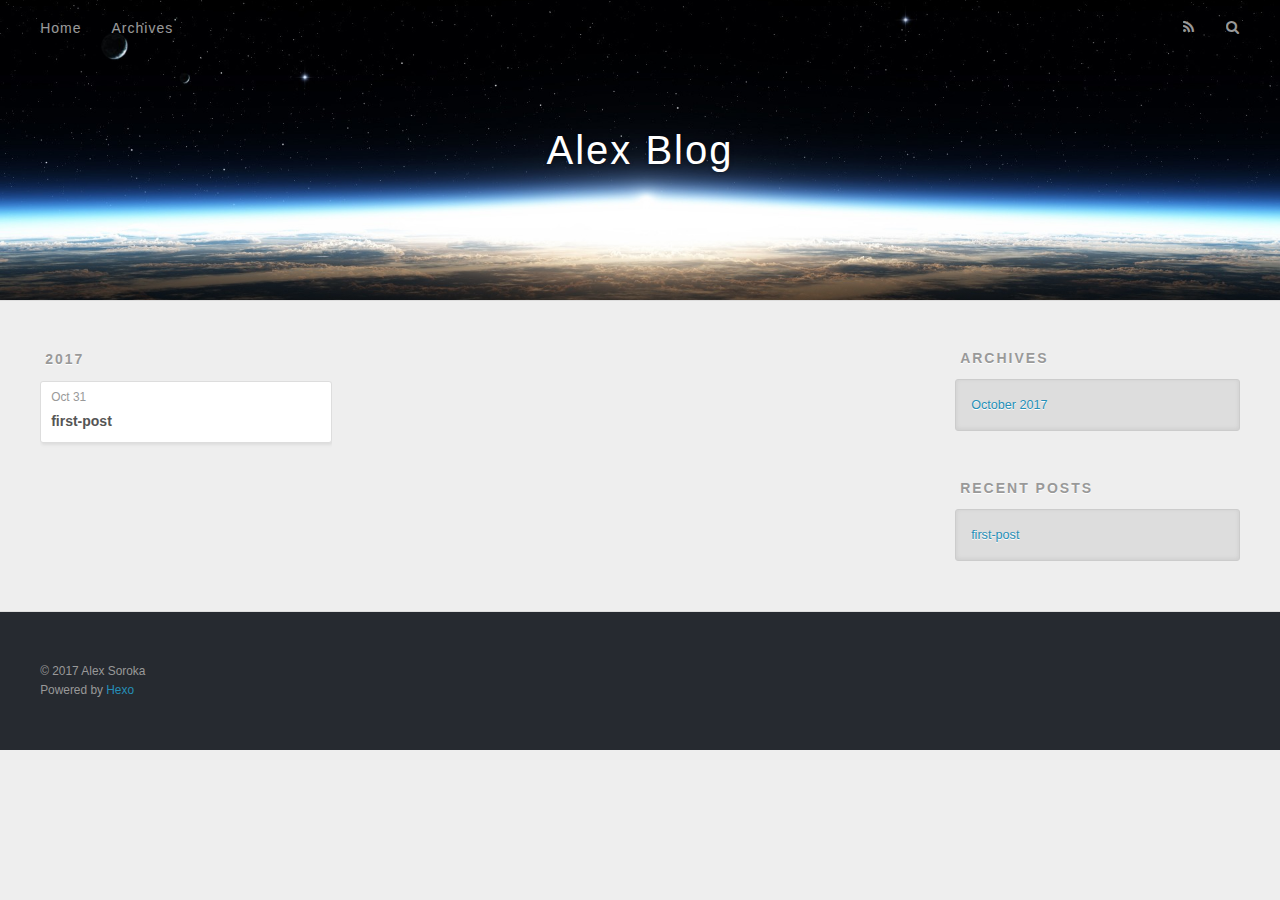
<file: archives/2017/index.html>
<!DOCTYPE html>
<html>
<head>
  <meta charset="utf-8">
  
  <title>Archives: 2017 | Alex Blog</title>
  <meta name="viewport" content="width=device-width, initial-scale=1, maximum-scale=1">
  <meta name="description" content="My miserable attempt">
<meta property="og:type" content="website">
<meta property="og:title" content="Alex Blog">
<meta property="og:url" content="http://lehaSVV2009.github.io/archives/2017/index.html">
<meta property="og:site_name" content="Alex Blog">
<meta property="og:description" content="My miserable attempt">
<meta name="twitter:card" content="summary">
<meta name="twitter:title" content="Alex Blog">
<meta name="twitter:description" content="My miserable attempt">
  
    <link rel="alternate" href="/atom.xml" title="Alex Blog" type="application/atom+xml">
  
  
    <link rel="icon" href="/favicon.png">
  
  
    <link href="//fonts.googleapis.com/css?family=Source+Code+Pro" rel="stylesheet" type="text/css">
  
  <link rel="stylesheet" href="/css/style.css">
  

</head>

<body>
  <div id="container">
    <div id="wrap">
      <header id="header">
  <div id="banner"></div>
  <div id="header-outer" class="outer">
    <div id="header-title" class="inner">
      <h1 id="logo-wrap">
        <a href="/" id="logo">Alex Blog</a>
      </h1>
      
    </div>
    <div id="header-inner" class="inner">
      <nav id="main-nav">
        <a id="main-nav-toggle" class="nav-icon"></a>
        
          <a class="main-nav-link" href="/">Home</a>
        
          <a class="main-nav-link" href="/archives">Archives</a>
        
      </nav>
      <nav id="sub-nav">
        
          <a id="nav-rss-link" class="nav-icon" href="/atom.xml" title="RSS Feed"></a>
        
        <a id="nav-search-btn" class="nav-icon" title="Search"></a>
      </nav>
      <div id="search-form-wrap">
        <form action="//google.com/search" method="get" accept-charset="UTF-8" class="search-form"><input type="search" name="q" class="search-form-input" placeholder="Search"><button type="submit" class="search-form-submit">&#xF002;</button><input type="hidden" name="sitesearch" value="http://lehaSVV2009.github.io"></form>
      </div>
    </div>
  </div>
</header>
      <div class="outer">
        <section id="main">
  
  
    
    
      
      
      <section class="archives-wrap">
        <div class="archive-year-wrap">
          <a href="/archives/2017" class="archive-year">2017</a>
        </div>
        <div class="archives">
    
    <article class="archive-article archive-type-post">
  <div class="archive-article-inner">
    <header class="archive-article-header">
      <a href="/2017/10/31/first-post/" class="archive-article-date">
  <time datetime="2017-10-31T17:37:11.000Z" itemprop="datePublished">Oct 31</time>
</a>
      
  
    <h1 itemprop="name">
      <a class="archive-article-title" href="/2017/10/31/first-post/">first-post</a>
    </h1>
  

    </header>
  </div>
</article>
  
  
    </div></section>
  

</section>
        
          <aside id="sidebar">
  
    

  
    

  
    
  
    
  <div class="widget-wrap">
    <h3 class="widget-title">Archives</h3>
    <div class="widget">
      <ul class="archive-list"><li class="archive-list-item"><a class="archive-list-link" href="/archives/2017/10/">October 2017</a></li></ul>
    </div>
  </div>


  
    
  <div class="widget-wrap">
    <h3 class="widget-title">Recent Posts</h3>
    <div class="widget">
      <ul>
        
          <li>
            <a href="/2017/10/31/first-post/">first-post</a>
          </li>
        
      </ul>
    </div>
  </div>

  
</aside>
        
      </div>
      <footer id="footer">
  
  <div class="outer">
    <div id="footer-info" class="inner">
      &copy; 2017 Alex Soroka<br>
      Powered by <a href="http://hexo.io/" target="_blank">Hexo</a>
    </div>
  </div>
</footer>
    </div>
    <nav id="mobile-nav">
  
    <a href="/" class="mobile-nav-link">Home</a>
  
    <a href="/archives" class="mobile-nav-link">Archives</a>
  
</nav>
    

<script src="//ajax.googleapis.com/ajax/libs/jquery/2.0.3/jquery.min.js"></script>


  <link rel="stylesheet" href="/fancybox/jquery.fancybox.css">
  <script src="/fancybox/jquery.fancybox.pack.js"></script>


<script src="/js/script.js"></script>

  </div>
</body>
</html>
</file>
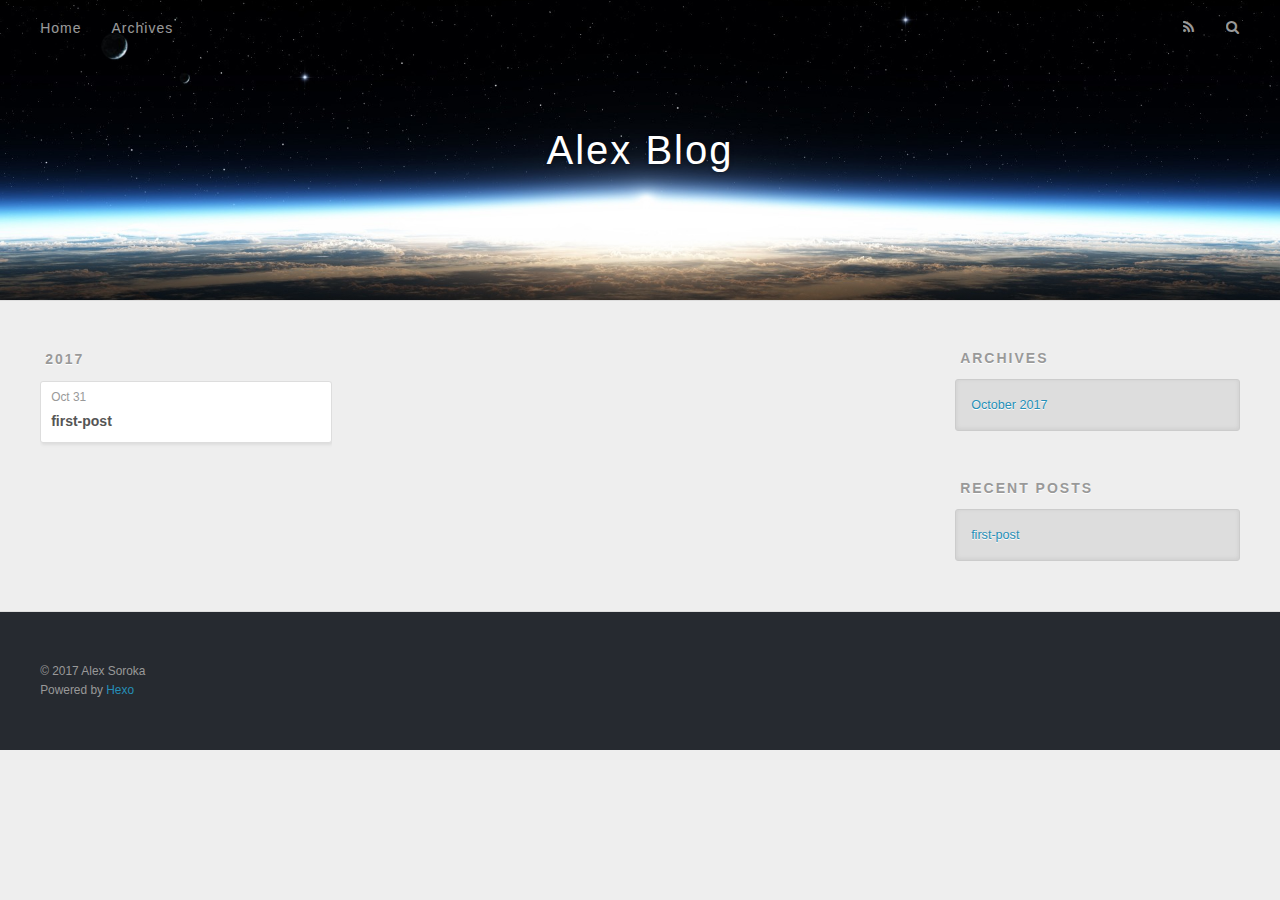
<file: archives/2017/10/index.html>
<!DOCTYPE html>
<html>
<head>
  <meta charset="utf-8">
  
  <title>Archives: 2017/10 | Alex Blog</title>
  <meta name="viewport" content="width=device-width, initial-scale=1, maximum-scale=1">
  <meta name="description" content="My miserable attempt">
<meta property="og:type" content="website">
<meta property="og:title" content="Alex Blog">
<meta property="og:url" content="http://lehaSVV2009.github.io/archives/2017/10/index.html">
<meta property="og:site_name" content="Alex Blog">
<meta property="og:description" content="My miserable attempt">
<meta name="twitter:card" content="summary">
<meta name="twitter:title" content="Alex Blog">
<meta name="twitter:description" content="My miserable attempt">
  
    <link rel="alternate" href="/atom.xml" title="Alex Blog" type="application/atom+xml">
  
  
    <link rel="icon" href="/favicon.png">
  
  
    <link href="//fonts.googleapis.com/css?family=Source+Code+Pro" rel="stylesheet" type="text/css">
  
  <link rel="stylesheet" href="/css/style.css">
  

</head>

<body>
  <div id="container">
    <div id="wrap">
      <header id="header">
  <div id="banner"></div>
  <div id="header-outer" class="outer">
    <div id="header-title" class="inner">
      <h1 id="logo-wrap">
        <a href="/" id="logo">Alex Blog</a>
      </h1>
      
    </div>
    <div id="header-inner" class="inner">
      <nav id="main-nav">
        <a id="main-nav-toggle" class="nav-icon"></a>
        
          <a class="main-nav-link" href="/">Home</a>
        
          <a class="main-nav-link" href="/archives">Archives</a>
        
      </nav>
      <nav id="sub-nav">
        
          <a id="nav-rss-link" class="nav-icon" href="/atom.xml" title="RSS Feed"></a>
        
        <a id="nav-search-btn" class="nav-icon" title="Search"></a>
      </nav>
      <div id="search-form-wrap">
        <form action="//google.com/search" method="get" accept-charset="UTF-8" class="search-form"><input type="search" name="q" class="search-form-input" placeholder="Search"><button type="submit" class="search-form-submit">&#xF002;</button><input type="hidden" name="sitesearch" value="http://lehaSVV2009.github.io"></form>
      </div>
    </div>
  </div>
</header>
      <div class="outer">
        <section id="main">
  
  
    
    
      
      
      <section class="archives-wrap">
        <div class="archive-year-wrap">
          <a href="/archives/2017" class="archive-year">2017</a>
        </div>
        <div class="archives">
    
    <article class="archive-article archive-type-post">
  <div class="archive-article-inner">
    <header class="archive-article-header">
      <a href="/2017/10/31/first-post/" class="archive-article-date">
  <time datetime="2017-10-31T17:37:11.000Z" itemprop="datePublished">Oct 31</time>
</a>
      
  
    <h1 itemprop="name">
      <a class="archive-article-title" href="/2017/10/31/first-post/">first-post</a>
    </h1>
  

    </header>
  </div>
</article>
  
  
    </div></section>
  

</section>
        
          <aside id="sidebar">
  
    

  
    

  
    
  
    
  <div class="widget-wrap">
    <h3 class="widget-title">Archives</h3>
    <div class="widget">
      <ul class="archive-list"><li class="archive-list-item"><a class="archive-list-link" href="/archives/2017/10/">October 2017</a></li></ul>
    </div>
  </div>


  
    
  <div class="widget-wrap">
    <h3 class="widget-title">Recent Posts</h3>
    <div class="widget">
      <ul>
        
          <li>
            <a href="/2017/10/31/first-post/">first-post</a>
          </li>
        
      </ul>
    </div>
  </div>

  
</aside>
        
      </div>
      <footer id="footer">
  
  <div class="outer">
    <div id="footer-info" class="inner">
      &copy; 2017 Alex Soroka<br>
      Powered by <a href="http://hexo.io/" target="_blank">Hexo</a>
    </div>
  </div>
</footer>
    </div>
    <nav id="mobile-nav">
  
    <a href="/" class="mobile-nav-link">Home</a>
  
    <a href="/archives" class="mobile-nav-link">Archives</a>
  
</nav>
    

<script src="//ajax.googleapis.com/ajax/libs/jquery/2.0.3/jquery.min.js"></script>


  <link rel="stylesheet" href="/fancybox/jquery.fancybox.css">
  <script src="/fancybox/jquery.fancybox.pack.js"></script>


<script src="/js/script.js"></script>

  </div>
</body>
</html>
</file>
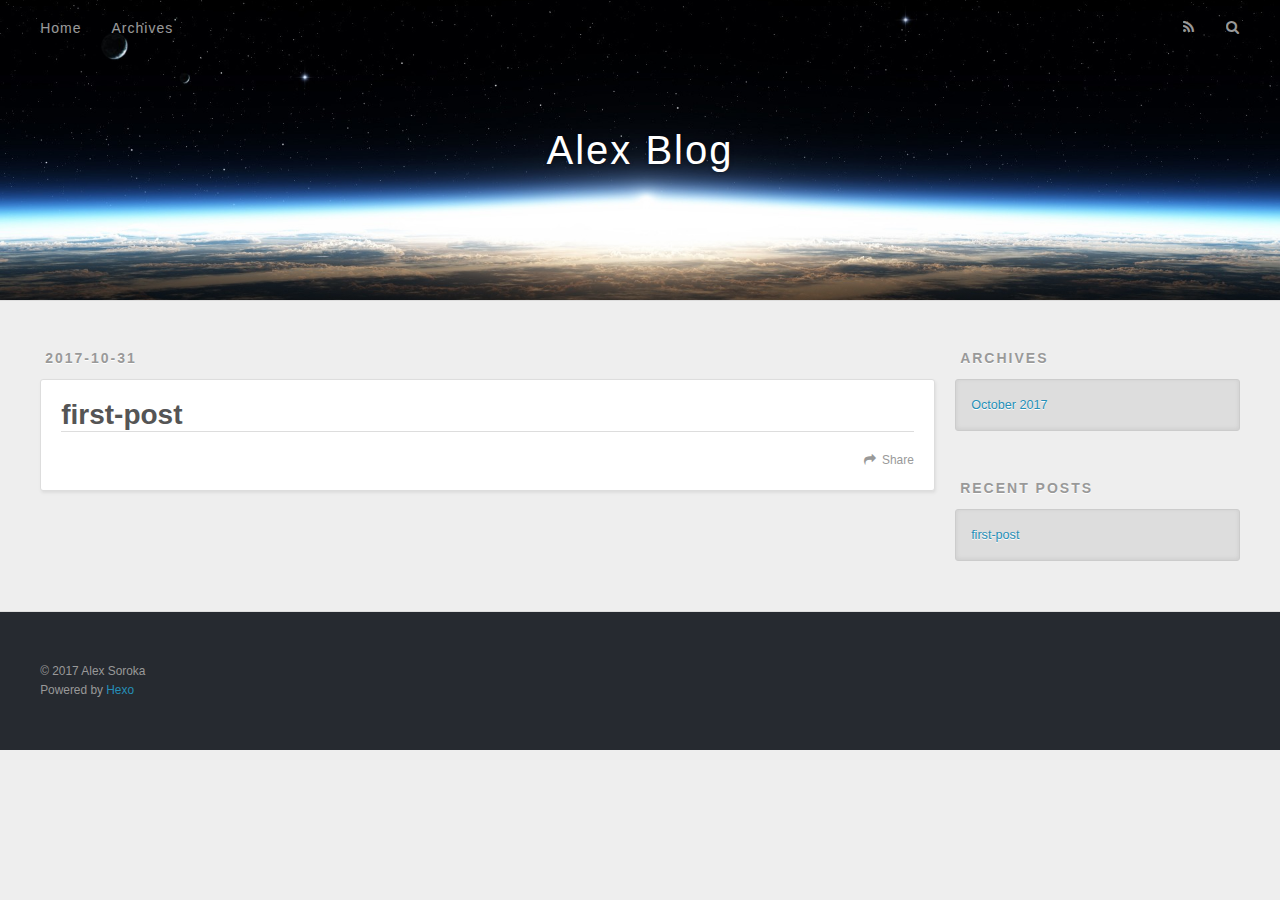
<file: 2017/10/31/first-post/index.html>
<!DOCTYPE html>
<html>
<head>
  <meta charset="utf-8">
  
  <title>first-post | Alex Blog</title>
  <meta name="viewport" content="width=device-width, initial-scale=1, maximum-scale=1">
  <meta name="description" content="My miserable attempt">
<meta property="og:type" content="article">
<meta property="og:title" content="first-post">
<meta property="og:url" content="http://lehaSVV2009.github.io/2017/10/31/first-post/index.html">
<meta property="og:site_name" content="Alex Blog">
<meta property="og:description" content="My miserable attempt">
<meta property="og:updated_time" content="2017-10-31T17:37:11.000Z">
<meta name="twitter:card" content="summary">
<meta name="twitter:title" content="first-post">
<meta name="twitter:description" content="My miserable attempt">
  
    <link rel="alternate" href="/atom.xml" title="Alex Blog" type="application/atom+xml">
  
  
    <link rel="icon" href="/favicon.png">
  
  
    <link href="//fonts.googleapis.com/css?family=Source+Code+Pro" rel="stylesheet" type="text/css">
  
  <link rel="stylesheet" href="/css/style.css">
  

</head>

<body>
  <div id="container">
    <div id="wrap">
      <header id="header">
  <div id="banner"></div>
  <div id="header-outer" class="outer">
    <div id="header-title" class="inner">
      <h1 id="logo-wrap">
        <a href="/" id="logo">Alex Blog</a>
      </h1>
      
    </div>
    <div id="header-inner" class="inner">
      <nav id="main-nav">
        <a id="main-nav-toggle" class="nav-icon"></a>
        
          <a class="main-nav-link" href="/">Home</a>
        
          <a class="main-nav-link" href="/archives">Archives</a>
        
      </nav>
      <nav id="sub-nav">
        
          <a id="nav-rss-link" class="nav-icon" href="/atom.xml" title="RSS Feed"></a>
        
        <a id="nav-search-btn" class="nav-icon" title="Search"></a>
      </nav>
      <div id="search-form-wrap">
        <form action="//google.com/search" method="get" accept-charset="UTF-8" class="search-form"><input type="search" name="q" class="search-form-input" placeholder="Search"><button type="submit" class="search-form-submit">&#xF002;</button><input type="hidden" name="sitesearch" value="http://lehaSVV2009.github.io"></form>
      </div>
    </div>
  </div>
</header>
      <div class="outer">
        <section id="main"><article id="post-first-post" class="article article-type-post" itemscope itemprop="blogPost">
  <div class="article-meta">
    <a href="/2017/10/31/first-post/" class="article-date">
  <time datetime="2017-10-31T17:37:11.000Z" itemprop="datePublished">2017-10-31</time>
</a>
    
  </div>
  <div class="article-inner">
    
    
      <header class="article-header">
        
  
    <h1 class="article-title" itemprop="name">
      first-post
    </h1>
  

      </header>
    
    <div class="article-entry" itemprop="articleBody">
      
        
      
    </div>
    <footer class="article-footer">
      <a data-url="http://lehaSVV2009.github.io/2017/10/31/first-post/" data-id="cj9fzrqyd0000x6uke3y1sn27" class="article-share-link">Share</a>
      
      
    </footer>
  </div>
  
    
  
</article>

</section>
        
          <aside id="sidebar">
  
    

  
    

  
    
  
    
  <div class="widget-wrap">
    <h3 class="widget-title">Archives</h3>
    <div class="widget">
      <ul class="archive-list"><li class="archive-list-item"><a class="archive-list-link" href="/archives/2017/10/">October 2017</a></li></ul>
    </div>
  </div>


  
    
  <div class="widget-wrap">
    <h3 class="widget-title">Recent Posts</h3>
    <div class="widget">
      <ul>
        
          <li>
            <a href="/2017/10/31/first-post/">first-post</a>
          </li>
        
      </ul>
    </div>
  </div>

  
</aside>
        
      </div>
      <footer id="footer">
  
  <div class="outer">
    <div id="footer-info" class="inner">
      &copy; 2017 Alex Soroka<br>
      Powered by <a href="http://hexo.io/" target="_blank">Hexo</a>
    </div>
  </div>
</footer>
    </div>
    <nav id="mobile-nav">
  
    <a href="/" class="mobile-nav-link">Home</a>
  
    <a href="/archives" class="mobile-nav-link">Archives</a>
  
</nav>
    

<script src="//ajax.googleapis.com/ajax/libs/jquery/2.0.3/jquery.min.js"></script>


  <link rel="stylesheet" href="/fancybox/jquery.fancybox.css">
  <script src="/fancybox/jquery.fancybox.pack.js"></script>


<script src="/js/script.js"></script>

  </div>
</body>
</html>
</file>
<file: css/style.css>
body {
  width: 100%;
}
body:before,
body:after {
  content: "";
  display: table;
}
body:after {
  clear: both;
}
html,
body,
div,
span,
applet,
object,
iframe,
h1,
h2,
h3,
h4,
h5,
h6,
p,
blockquote,
pre,
a,
abbr,
acronym,
address,
big,
cite,
code,
del,
dfn,
em,
img,
ins,
kbd,
q,
s,
samp,
small,
strike,
strong,
sub,
sup,
tt,
var,
dl,
dt,
dd,
ol,
ul,
li,
fieldset,
form,
label,
legend,
table,
caption,
tbody,
tfoot,
thead,
tr,
th,
td {
  margin: 0;
  padding: 0;
  border: 0;
  outline: 0;
  font-weight: inherit;
  font-style: inherit;
  font-family: inherit;
  font-size: 100%;
  vertical-align: baseline;
}
body {
  line-height: 1;
  color: #000;
  background: #fff;
}
ol,
ul {
  list-style: none;
}
table {
  border-collapse: separate;
  border-spacing: 0;
  vertical-align: middle;
}
caption,
th,
td {
  text-align: left;
  font-weight: normal;
  vertical-align: middle;
}
a img {
  border: none;
}
input,
button {
  margin: 0;
  padding: 0;
}
input::-moz-focus-inner,
button::-moz-focus-inner {
  border: 0;
  padding: 0;
}
@font-face {
  font-family: FontAwesome;
  font-style: normal;
  font-weight: normal;
  src: url("fonts/fontawesome-webfont.eot?v=#4.0.3");
  src: url("fonts/fontawesome-webfont.eot?#iefix&v=#4.0.3") format("embedded-opentype"), url("fonts/fontawesome-webfont.woff?v=#4.0.3") format("woff"), url("fonts/fontawesome-webfont.ttf?v=#4.0.3") format("truetype"), url("fonts/fontawesome-webfont.svg#fontawesomeregular?v=#4.0.3") format("svg");
}
html,
body,
#container {
  height: 100%;
}
body {
  background: #eee;
  font: 14px "Helvetica Neue", Helvetica, Arial, sans-serif;
  -webkit-text-size-adjust: 100%;
}
.outer {
  max-width: 1220px;
  margin: 0 auto;
  padding: 0 20px;
}
.outer:before,
.outer:after {
  content: "";
  display: table;
}
.outer:after {
  clear: both;
}
.inner {
  display: inline;
  float: left;
  width: 98.33333333333333%;
  margin: 0 0.833333333333333%;
}
.left,
.alignleft {
  float: left;
}
.right,
.alignright {
  float: right;
}
.clear {
  clear: both;
}
#container {
  position: relative;
}
.mobile-nav-on {
  overflow: hidden;
}
#wrap {
  height: 100%;
  width: 100%;
  position: absolute;
  top: 0;
  left: 0;
  -webkit-transition: 0.2s ease-out;
  -moz-transition: 0.2s ease-out;
  -ms-transition: 0.2s ease-out;
  transition: 0.2s ease-out;
  z-index: 1;
  background: #eee;
}
.mobile-nav-on #wrap {
  left: 280px;
}
@media screen and (min-width: 768px) {
  #main {
    display: inline;
    float: left;
    width: 73.33333333333333%;
    margin: 0 0.833333333333333%;
  }
}
.article-date,
.article-category-link,
.archive-year,
.widget-title {
  text-decoration: none;
  text-transform: uppercase;
  letter-spacing: 2px;
  color: #999;
  margin-bottom: 1em;
  margin-left: 5px;
  line-height: 1em;
  text-shadow: 0 1px #fff;
  font-weight: bold;
}
.article-inner,
.archive-article-inner {
  background: #fff;
  -webkit-box-shadow: 1px 2px 3px #ddd;
  box-shadow: 1px 2px 3px #ddd;
  border: 1px solid #ddd;
  border-radius: 3px;
}
.article-entry h1,
.widget h1 {
  font-size: 2em;
}
.article-entry h2,
.widget h2 {
  font-size: 1.5em;
}
.article-entry h3,
.widget h3 {
  font-size: 1.3em;
}
.article-entry h4,
.widget h4 {
  font-size: 1.2em;
}
.article-entry h5,
.widget h5 {
  font-size: 1em;
}
.article-entry h6,
.widget h6 {
  font-size: 1em;
  color: #999;
}
.article-entry hr,
.widget hr {
  border: 1px dashed #ddd;
}
.article-entry strong,
.widget strong {
  font-weight: bold;
}
.article-entry em,
.widget em,
.article-entry cite,
.widget cite {
  font-style: italic;
}
.article-entry sup,
.widget sup,
.article-entry sub,
.widget sub {
  font-size: 0.75em;
  line-height: 0;
  position: relative;
  vertical-align: baseline;
}
.article-entry sup,
.widget sup {
  top: -0.5em;
}
.article-entry sub,
.widget sub {
  bottom: -0.2em;
}
.article-entry small,
.widget small {
  font-size: 0.85em;
}
.article-entry acronym,
.widget acronym,
.article-entry abbr,
.widget abbr {
  border-bottom: 1px dotted;
}
.article-entry ul,
.widget ul,
.article-entry ol,
.widget ol,
.article-entry dl,
.widget dl {
  margin: 0 20px;
  line-height: 1.6em;
}
.article-entry ul ul,
.widget ul ul,
.article-entry ol ul,
.widget ol ul,
.article-entry ul ol,
.widget ul ol,
.article-entry ol ol,
.widget ol ol {
  margin-top: 0;
  margin-bottom: 0;
}
.article-entry ul,
.widget ul {
  list-style: disc;
}
.article-entry ol,
.widget ol {
  list-style: decimal;
}
.article-entry dt,
.widget dt {
  font-weight: bold;
}
#header {
  height: 300px;
  position: relative;
  border-bottom: 1px solid #ddd;
}
#header:before,
#header:after {
  content: "";
  position: absolute;
  left: 0;
  right: 0;
  height: 40px;
}
#header:before {
  top: 0;
  background: -webkit-linear-gradient(rgba(0,0,0,0.2), transparent);
  background: -moz-linear-gradient(rgba(0,0,0,0.2), transparent);
  background: -ms-linear-gradient(rgba(0,0,0,0.2), transparent);
  background: linear-gradient(rgba(0,0,0,0.2), transparent);
}
#header:after {
  bottom: 0;
  background: -webkit-linear-gradient(transparent, rgba(0,0,0,0.2));
  background: -moz-linear-gradient(transparent, rgba(0,0,0,0.2));
  background: -ms-linear-gradient(transparent, rgba(0,0,0,0.2));
  background: linear-gradient(transparent, rgba(0,0,0,0.2));
}
#header-outer {
  height: 100%;
  position: relative;
}
#header-inner {
  position: relative;
  overflow: hidden;
}
#banner {
  position: absolute;
  top: 0;
  left: 0;
  width: 100%;
  height: 100%;
  background: url("images/banner.jpg") center #000;
  -webkit-background-size: cover;
  -moz-background-size: cover;
  background-size: cover;
  z-index: -1;
}
#header-title {
  text-align: center;
  height: 40px;
  position: absolute;
  top: 50%;
  left: 0;
  margin-top: -20px;
}
#logo,
#subtitle {
  text-decoration: none;
  color: #fff;
  font-weight: 300;
  text-shadow: 0 1px 4px rgba(0,0,0,0.3);
}
#logo {
  font-size: 40px;
  line-height: 40px;
  letter-spacing: 2px;
}
#subtitle {
  font-size: 16px;
  line-height: 16px;
  letter-spacing: 1px;
}
#subtitle-wrap {
  margin-top: 16px;
}
#main-nav {
  float: left;
  margin-left: -15px;
}
.nav-icon,
.main-nav-link {
  float: left;
  color: #fff;
  opacity: 0.6;
  text-decoration: none;
  text-shadow: 0 1px rgba(0,0,0,0.2);
  -webkit-transition: opacity 0.2s;
  -moz-transition: opacity 0.2s;
  -ms-transition: opacity 0.2s;
  transition: opacity 0.2s;
  display: block;
  padding: 20px 15px;
}
.nav-icon:hover,
.main-nav-link:hover {
  opacity: 1;
}
.nav-icon {
  font-family: FontAwesome;
  text-align: center;
  font-size: 14px;
  width: 14px;
  height: 14px;
  padding: 20px 15px;
  position: relative;
  cursor: pointer;
}
.main-nav-link {
  font-weight: 300;
  letter-spacing: 1px;
}
@media screen and (max-width: 479px) {
  .main-nav-link {
    display: none;
  }
}
#main-nav-toggle {
  display: none;
}
#main-nav-toggle:before {
  content: "\f0c9";
}
@media screen and (max-width: 479px) {
  #main-nav-toggle {
    display: block;
  }
}
#sub-nav {
  float: right;
  margin-right: -15px;
}
#nav-rss-link:before {
  content: "\f09e";
}
#nav-search-btn:before {
  content: "\f002";
}
#search-form-wrap {
  position: absolute;
  top: 15px;
  width: 150px;
  height: 30px;
  right: -150px;
  opacity: 0;
  -webkit-transition: 0.2s ease-out;
  -moz-transition: 0.2s ease-out;
  -ms-transition: 0.2s ease-out;
  transition: 0.2s ease-out;
}
#search-form-wrap.on {
  opacity: 1;
  right: 0;
}
@media screen and (max-width: 479px) {
  #search-form-wrap {
    width: 100%;
    right: -100%;
  }
}
.search-form {
  position: absolute;
  top: 0;
  left: 0;
  right: 0;
  background: #fff;
  padding: 5px 15px;
  border-radius: 15px;
  -webkit-box-shadow: 0 0 10px rgba(0,0,0,0.3);
  box-shadow: 0 0 10px rgba(0,0,0,0.3);
}
.search-form-input {
  border: none;
  background: none;
  color: #555;
  width: 100%;
  font: 13px "Helvetica Neue", Helvetica, Arial, sans-serif;
  outline: none;
}
.search-form-input::-webkit-search-results-decoration,
.search-form-input::-webkit-search-cancel-button {
  -webkit-appearance: none;
}
.search-form-submit {
  position: absolute;
  top: 50%;
  right: 10px;
  margin-top: -7px;
  font: 13px FontAwesome;
  border: none;
  background: none;
  color: #bbb;
  cursor: pointer;
}
.search-form-submit:hover,
.search-form-submit:focus {
  color: #777;
}
.article {
  margin: 50px 0;
}
.article-inner {
  overflow: hidden;
}
.article-meta:before,
.article-meta:after {
  content: "";
  display: table;
}
.article-meta:after {
  clear: both;
}
.article-date {
  float: left;
}
.article-category {
  float: left;
  line-height: 1em;
  color: #ccc;
  text-shadow: 0 1px #fff;
  margin-left: 8px;
}
.article-category:before {
  content: "\2022";
}
.article-category-link {
  margin: 0 12px 1em;
}
.article-header {
  padding: 20px 20px 0;
}
.article-title {
  text-decoration: none;
  font-size: 2em;
  font-weight: bold;
  color: #555;
  line-height: 1.1em;
  -webkit-transition: color 0.2s;
  -moz-transition: color 0.2s;
  -ms-transition: color 0.2s;
  transition: color 0.2s;
}
a.article-title:hover {
  color: #258fb8;
}
.article-entry {
  color: #555;
  padding: 0 20px;
}
.article-entry:before,
.article-entry:after {
  content: "";
  display: table;
}
.article-entry:after {
  clear: both;
}
.article-entry p,
.article-entry table {
  line-height: 1.6em;
  margin: 1.6em 0;
}
.article-entry h1,
.article-entry h2,
.article-entry h3,
.article-entry h4,
.article-entry h5,
.article-entry h6 {
  font-weight: bold;
}
.article-entry h1,
.article-entry h2,
.article-entry h3,
.article-entry h4,
.article-entry h5,
.article-entry h6 {
  line-height: 1.1em;
  margin: 1.1em 0;
}
.article-entry a {
  color: #258fb8;
  text-decoration: none;
}
.article-entry a:hover {
  text-decoration: underline;
}
.article-entry ul,
.article-entry ol,
.article-entry dl {
  margin-top: 1.6em;
  margin-bottom: 1.6em;
}
.article-entry img,
.article-entry video {
  max-width: 100%;
  height: auto;
  display: block;
  margin: auto;
}
.article-entry iframe {
  border: none;
}
.article-entry table {
  width: 100%;
  border-collapse: collapse;
  border-spacing: 0;
}
.article-entry th {
  font-weight: bold;
  border-bottom: 3px solid #ddd;
  padding-bottom: 0.5em;
}
.article-entry td {
  border-bottom: 1px solid #ddd;
  padding: 10px 0;
}
.article-entry blockquote {
  font-family: Georgia, "Times New Roman", serif;
  font-size: 1.4em;
  margin: 1.6em 20px;
  text-align: center;
}
.article-entry blockquote footer {
  font-size: 14px;
  margin: 1.6em 0;
  font-family: "Helvetica Neue", Helvetica, Arial, sans-serif;
}
.article-entry blockquote footer cite:before {
  content: "—";
  padding: 0 0.5em;
}
.article-entry .pullquote {
  text-align: left;
  width: 45%;
  margin: 0;
}
.article-entry .pullquote.left {
  margin-left: 0.5em;
  margin-right: 1em;
}
.article-entry .pullquote.right {
  margin-right: 0.5em;
  margin-left: 1em;
}
.article-entry .caption {
  color: #999;
  display: block;
  font-size: 0.9em;
  margin-top: 0.5em;
  position: relative;
  text-align: center;
}
.article-entry .video-container {
  position: relative;
  padding-top: 56.25%;
  height: 0;
  overflow: hidden;
}
.article-entry .video-container iframe,
.article-entry .video-container object,
.article-entry .video-container embed {
  position: absolute;
  top: 0;
  left: 0;
  width: 100%;
  height: 100%;
  margin-top: 0;
}
.article-more-link a {
  display: inline-block;
  line-height: 1em;
  padding: 6px 15px;
  border-radius: 15px;
  background: #eee;
  color: #999;
  text-shadow: 0 1px #fff;
  text-decoration: none;
}
.article-more-link a:hover {
  background: #258fb8;
  color: #fff;
  text-decoration: none;
  text-shadow: 0 1px #1e7293;
}
.article-footer {
  font-size: 0.85em;
  line-height: 1.6em;
  border-top: 1px solid #ddd;
  padding-top: 1.6em;
  margin: 0 20px 20px;
}
.article-footer:before,
.article-footer:after {
  content: "";
  display: table;
}
.article-footer:after {
  clear: both;
}
.article-footer a {
  color: #999;
  text-decoration: none;
}
.article-footer a:hover {
  color: #555;
}
.article-tag-list-item {
  float: left;
  margin-right: 10px;
}
.article-tag-list-link:before {
  content: "#";
}
.article-comment-link {
  float: right;
}
.article-comment-link:before {
  content: "\f075";
  font-family: FontAwesome;
  padding-right: 8px;
}
.article-share-link {
  cursor: pointer;
  float: right;
  margin-left: 20px;
}
.article-share-link:before {
  content: "\f064";
  font-family: FontAwesome;
  padding-right: 6px;
}
#article-nav {
  position: relative;
}
#article-nav:before,
#article-nav:after {
  content: "";
  display: table;
}
#article-nav:after {
  clear: both;
}
@media screen and (min-width: 768px) {
  #article-nav {
    margin: 50px 0;
  }
  #article-nav:before {
    width: 8px;
    height: 8px;
    position: absolute;
    top: 50%;
    left: 50%;
    margin-top: -4px;
    margin-left: -4px;
    content: "";
    border-radius: 50%;
    background: #ddd;
    -webkit-box-shadow: 0 1px 2px #fff;
    box-shadow: 0 1px 2px #fff;
  }
}
.article-nav-link-wrap {
  text-decoration: none;
  text-shadow: 0 1px #fff;
  color: #999;
  -webkit-box-sizing: border-box;
  -moz-box-sizing: border-box;
  box-sizing: border-box;
  margin-top: 50px;
  text-align: center;
  display: block;
}
.article-nav-link-wrap:hover {
  color: #555;
}
@media screen and (min-width: 768px) {
  .article-nav-link-wrap {
    width: 50%;
    margin-top: 0;
  }
}
@media screen and (min-width: 768px) {
  #article-nav-newer {
    float: left;
    text-align: right;
    padding-right: 20px;
  }
}
@media screen and (min-width: 768px) {
  #article-nav-older {
    float: right;
    text-align: left;
    padding-left: 20px;
  }
}
.article-nav-caption {
  text-transform: uppercase;
  letter-spacing: 2px;
  color: #ddd;
  line-height: 1em;
  font-weight: bold;
}
#article-nav-newer .article-nav-caption {
  margin-right: -2px;
}
.article-nav-title {
  font-size: 0.85em;
  line-height: 1.6em;
  margin-top: 0.5em;
}
.article-share-box {
  position: absolute;
  display: none;
  background: #fff;
  -webkit-box-shadow: 1px 2px 10px rgba(0,0,0,0.2);
  box-shadow: 1px 2px 10px rgba(0,0,0,0.2);
  border-radius: 3px;
  margin-left: -145px;
  overflow: hidden;
  z-index: 1;
}
.article-share-box.on {
  display: block;
}
.article-share-input {
  width: 100%;
  background: none;
  -webkit-box-sizing: border-box;
  -moz-box-sizing: border-box;
  box-sizing: border-box;
  font: 14px "Helvetica Neue", Helvetica, Arial, sans-serif;
  padding: 0 15px;
  color: #555;
  outline: none;
  border: 1px solid #ddd;
  border-radius: 3px 3px 0 0;
  height: 36px;
  line-height: 36px;
}
.article-share-links {
  background: #eee;
}
.article-share-links:before,
.article-share-links:after {
  content: "";
  display: table;
}
.article-share-links:after {
  clear: both;
}
.article-share-twitter,
.article-share-facebook,
.article-share-pinterest,
.article-share-google {
  width: 50px;
  height: 36px;
  display: block;
  float: left;
  position: relative;
  color: #999;
  text-shadow: 0 1px #fff;
}
.article-share-twitter:before,
.article-share-facebook:before,
.article-share-pinterest:before,
.article-share-google:before {
  font-size: 20px;
  font-family: FontAwesome;
  width: 20px;
  height: 20px;
  position: absolute;
  top: 50%;
  left: 50%;
  margin-top: -10px;
  margin-left: -10px;
  text-align: center;
}
.article-share-twitter:hover,
.article-share-facebook:hover,
.article-share-pinterest:hover,
.article-share-google:hover {
  color: #fff;
}
.article-share-twitter:before {
  content: "\f099";
}
.article-share-twitter:hover {
  background: #00aced;
  text-shadow: 0 1px #008abe;
}
.article-share-facebook:before {
  content: "\f09a";
}
.article-share-facebook:hover {
  background: #3b5998;
  text-shadow: 0 1px #2f477a;
}
.article-share-pinterest:before {
  content: "\f0d2";
}
.article-share-pinterest:hover {
  background: #cb2027;
  text-shadow: 0 1px #a21a1f;
}
.article-share-google:before {
  content: "\f0d5";
}
.article-share-google:hover {
  background: #dd4b39;
  text-shadow: 0 1px #be3221;
}
.article-gallery {
  background: #000;
  position: relative;
}
.article-gallery-photos {
  position: relative;
  overflow: hidden;
}
.article-gallery-img {
  display: none;
  max-width: 100%;
}
.article-gallery-img:first-child {
  display: block;
}
.article-gallery-img.loaded {
  position: absolute;
  display: block;
}
.article-gallery-img img {
  display: block;
  max-width: 100%;
  margin: 0 auto;
}
#comments {
  background: #fff;
  -webkit-box-shadow: 1px 2px 3px #ddd;
  box-shadow: 1px 2px 3px #ddd;
  padding: 20px;
  border: 1px solid #ddd;
  border-radius: 3px;
  margin: 50px 0;
}
#comments a {
  color: #258fb8;
}
.archives-wrap {
  margin: 50px 0;
}
.archives:before,
.archives:after {
  content: "";
  display: table;
}
.archives:after {
  clear: both;
}
.archive-year-wrap {
  margin-bottom: 1em;
}
.archives {
  -webkit-column-gap: 10px;
  -moz-column-gap: 10px;
  column-gap: 10px;
}
@media screen and (min-width: 480px) and (max-width: 767px) {
  .archives {
    -webkit-column-count: 2;
    -moz-column-count: 2;
    column-count: 2;
  }
}
@media screen and (min-width: 768px) {
  .archives {
    -webkit-column-count: 3;
    -moz-column-count: 3;
    column-count: 3;
  }
}
.archive-article {
  -webkit-column-break-inside: avoid;
  page-break-inside: avoid;
  overflow: hidden;
  break-inside: avoid-column;
}
.archive-article-inner {
  padding: 10px;
  margin-bottom: 15px;
}
.archive-article-title {
  text-decoration: none;
  font-weight: bold;
  color: #555;
  -webkit-transition: color 0.2s;
  -moz-transition: color 0.2s;
  -ms-transition: color 0.2s;
  transition: color 0.2s;
  line-height: 1.6em;
}
.archive-article-title:hover {
  color: #258fb8;
}
.archive-article-footer {
  margin-top: 1em;
}
.archive-article-date {
  color: #999;
  text-decoration: none;
  font-size: 0.85em;
  line-height: 1em;
  margin-bottom: 0.5em;
  display: block;
}
#page-nav {
  margin: 50px auto;
  background: #fff;
  -webkit-box-shadow: 1px 2px 3px #ddd;
  box-shadow: 1px 2px 3px #ddd;
  border: 1px solid #ddd;
  border-radius: 3px;
  text-align: center;
  color: #999;
  overflow: hidden;
}
#page-nav:before,
#page-nav:after {
  content: "";
  display: table;
}
#page-nav:after {
  clear: both;
}
#page-nav a,
#page-nav span {
  padding: 10px 20px;
  line-height: 1;
  height: 2ex;
}
#page-nav a {
  color: #999;
  text-decoration: none;
}
#page-nav a:hover {
  background: #999;
  color: #fff;
}
#page-nav .prev {
  float: left;
}
#page-nav .next {
  float: right;
}
#page-nav .page-number {
  display: inline-block;
}
@media screen and (max-width: 479px) {
  #page-nav .page-number {
    display: none;
  }
}
#page-nav .current {
  color: #555;
  font-weight: bold;
}
#page-nav .space {
  color: #ddd;
}
#footer {
  background: #262a30;
  padding: 50px 0;
  border-top: 1px solid #ddd;
  color: #999;
}
#footer a {
  color: #258fb8;
  text-decoration: none;
}
#footer a:hover {
  text-decoration: underline;
}
#footer-info {
  line-height: 1.6em;
  font-size: 0.85em;
}
.article-entry pre,
.article-entry .highlight {
  background: #2d2d2d;
  margin: 0 -20px;
  padding: 15px 20px;
  border-style: solid;
  border-color: #ddd;
  border-width: 1px 0;
  overflow: auto;
  color: #ccc;
  line-height: 22.400000000000002px;
}
.article-entry .highlight .gutter pre,
.article-entry .gist .gist-file .gist-data .line-numbers {
  color: #666;
  font-size: 0.85em;
}
.article-entry pre,
.article-entry code {
  font-family: "Source Code Pro", Consolas, Monaco, Menlo, Consolas, monospace;
}
.article-entry code {
  background: #eee;
  text-shadow: 0 1px #fff;
  padding: 0 0.3em;
}
.article-entry pre code {
  background: none;
  text-shadow: none;
  padding: 0;
}
.article-entry .highlight pre {
  border: none;
  margin: 0;
  padding: 0;
}
.article-entry .highlight table {
  margin: 0;
  width: auto;
}
.article-entry .highlight td {
  border: none;
  padding: 0;
}
.article-entry .highlight figcaption {
  font-size: 0.85em;
  color: #999;
  line-height: 1em;
  margin-bottom: 1em;
}
.article-entry .highlight figcaption:before,
.article-entry .highlight figcaption:after {
  content: "";
  display: table;
}
.article-entry .highlight figcaption:after {
  clear: both;
}
.article-entry .highlight figcaption a {
  float: right;
}
.article-entry .highlight .gutter pre {
  text-align: right;
  padding-right: 20px;
}
.article-entry .highlight .line {
  height: 22.400000000000002px;
}
.article-entry .highlight .line.marked {
  background: #515151;
}
.article-entry .gist {
  margin: 0 -20px;
  border-style: solid;
  border-color: #ddd;
  border-width: 1px 0;
  background: #2d2d2d;
  padding: 15px 20px 15px 0;
}
.article-entry .gist .gist-file {
  border: none;
  font-family: "Source Code Pro", Consolas, Monaco, Menlo, Consolas, monospace;
  margin: 0;
}
.article-entry .gist .gist-file .gist-data {
  background: none;
  border: none;
}
.article-entry .gist .gist-file .gist-data .line-numbers {
  background: none;
  border: none;
  padding: 0 20px 0 0;
}
.article-entry .gist .gist-file .gist-data .line-data {
  padding: 0 !important;
}
.article-entry .gist .gist-file .highlight {
  margin: 0;
  padding: 0;
  border: none;
}
.article-entry .gist .gist-file .gist-meta {
  background: #2d2d2d;
  color: #999;
  font: 0.85em "Helvetica Neue", Helvetica, Arial, sans-serif;
  text-shadow: 0 0;
  padding: 0;
  margin-top: 1em;
  margin-left: 20px;
}
.article-entry .gist .gist-file .gist-meta a {
  color: #258fb8;
  font-weight: normal;
}
.article-entry .gist .gist-file .gist-meta a:hover {
  text-decoration: underline;
}
pre .comment,
pre .title {
  color: #999;
}
pre .variable,
pre .attribute,
pre .tag,
pre .regexp,
pre .ruby .constant,
pre .xml .tag .title,
pre .xml .pi,
pre .xml .doctype,
pre .html .doctype,
pre .css .id,
pre .css .class,
pre .css .pseudo {
  color: #f2777a;
}
pre .number,
pre .preprocessor,
pre .built_in,
pre .literal,
pre .params,
pre .constant {
  color: #f99157;
}
pre .class,
pre .ruby .class .title,
pre .css .rules .attribute {
  color: #9c9;
}
pre .string,
pre .value,
pre .inheritance,
pre .header,
pre .ruby .symbol,
pre .xml .cdata {
  color: #9c9;
}
pre .css .hexcolor {
  color: #6cc;
}
pre .function,
pre .python .decorator,
pre .python .title,
pre .ruby .function .title,
pre .ruby .title .keyword,
pre .perl .sub,
pre .javascript .title,
pre .coffeescript .title {
  color: #69c;
}
pre .keyword,
pre .javascript .function {
  color: #c9c;
}
@media screen and (max-width: 479px) {
  #mobile-nav {
    position: absolute;
    top: 0;
    left: 0;
    width: 280px;
    height: 100%;
    background: #191919;
    border-right: 1px solid #fff;
  }
}
@media screen and (max-width: 479px) {
  .mobile-nav-link {
    display: block;
    color: #999;
    text-decoration: none;
    padding: 15px 20px;
    font-weight: bold;
  }
  .mobile-nav-link:hover {
    color: #fff;
  }
}
@media screen and (min-width: 768px) {
  #sidebar {
    display: inline;
    float: left;
    width: 23.333333333333332%;
    margin: 0 0.833333333333333%;
  }
}
.widget-wrap {
  margin: 50px 0;
}
.widget {
  color: #777;
  text-shadow: 0 1px #fff;
  background: #ddd;
  -webkit-box-shadow: 0 -1px 4px #ccc inset;
  box-shadow: 0 -1px 4px #ccc inset;
  border: 1px solid #ccc;
  padding: 15px;
  border-radius: 3px;
}
.widget a {
  color: #258fb8;
  text-decoration: none;
}
.widget a:hover {
  text-decoration: underline;
}
.widget ul ul,
.widget ol ul,
.widget dl ul,
.widget ul ol,
.widget ol ol,
.widget dl ol,
.widget ul dl,
.widget ol dl,
.widget dl dl {
  margin-left: 15px;
  list-style: disc;
}
.widget {
  line-height: 1.6em;
  word-wrap: break-word;
  font-size: 0.9em;
}
.widget ul,
.widget ol {
  list-style: none;
  margin: 0;
}
.widget ul ul,
.widget ol ul,
.widget ul ol,
.widget ol ol {
  margin: 0 20px;
}
.widget ul ul,
.widget ol ul {
  list-style: disc;
}
.widget ul ol,
.widget ol ol {
  list-style: decimal;
}
.category-list-count,
.tag-list-count,
.archive-list-count {
  padding-left: 5px;
  color: #999;
  font-size: 0.85em;
}
.category-list-count:before,
.tag-list-count:before,
.archive-list-count:before {
  content: "(";
}
.category-list-count:after,
.tag-list-count:after,
.archive-list-count:after {
  content: ")";
}
.tagcloud a {
  margin-right: 5px;
  display: inline-block;
}
</file>
